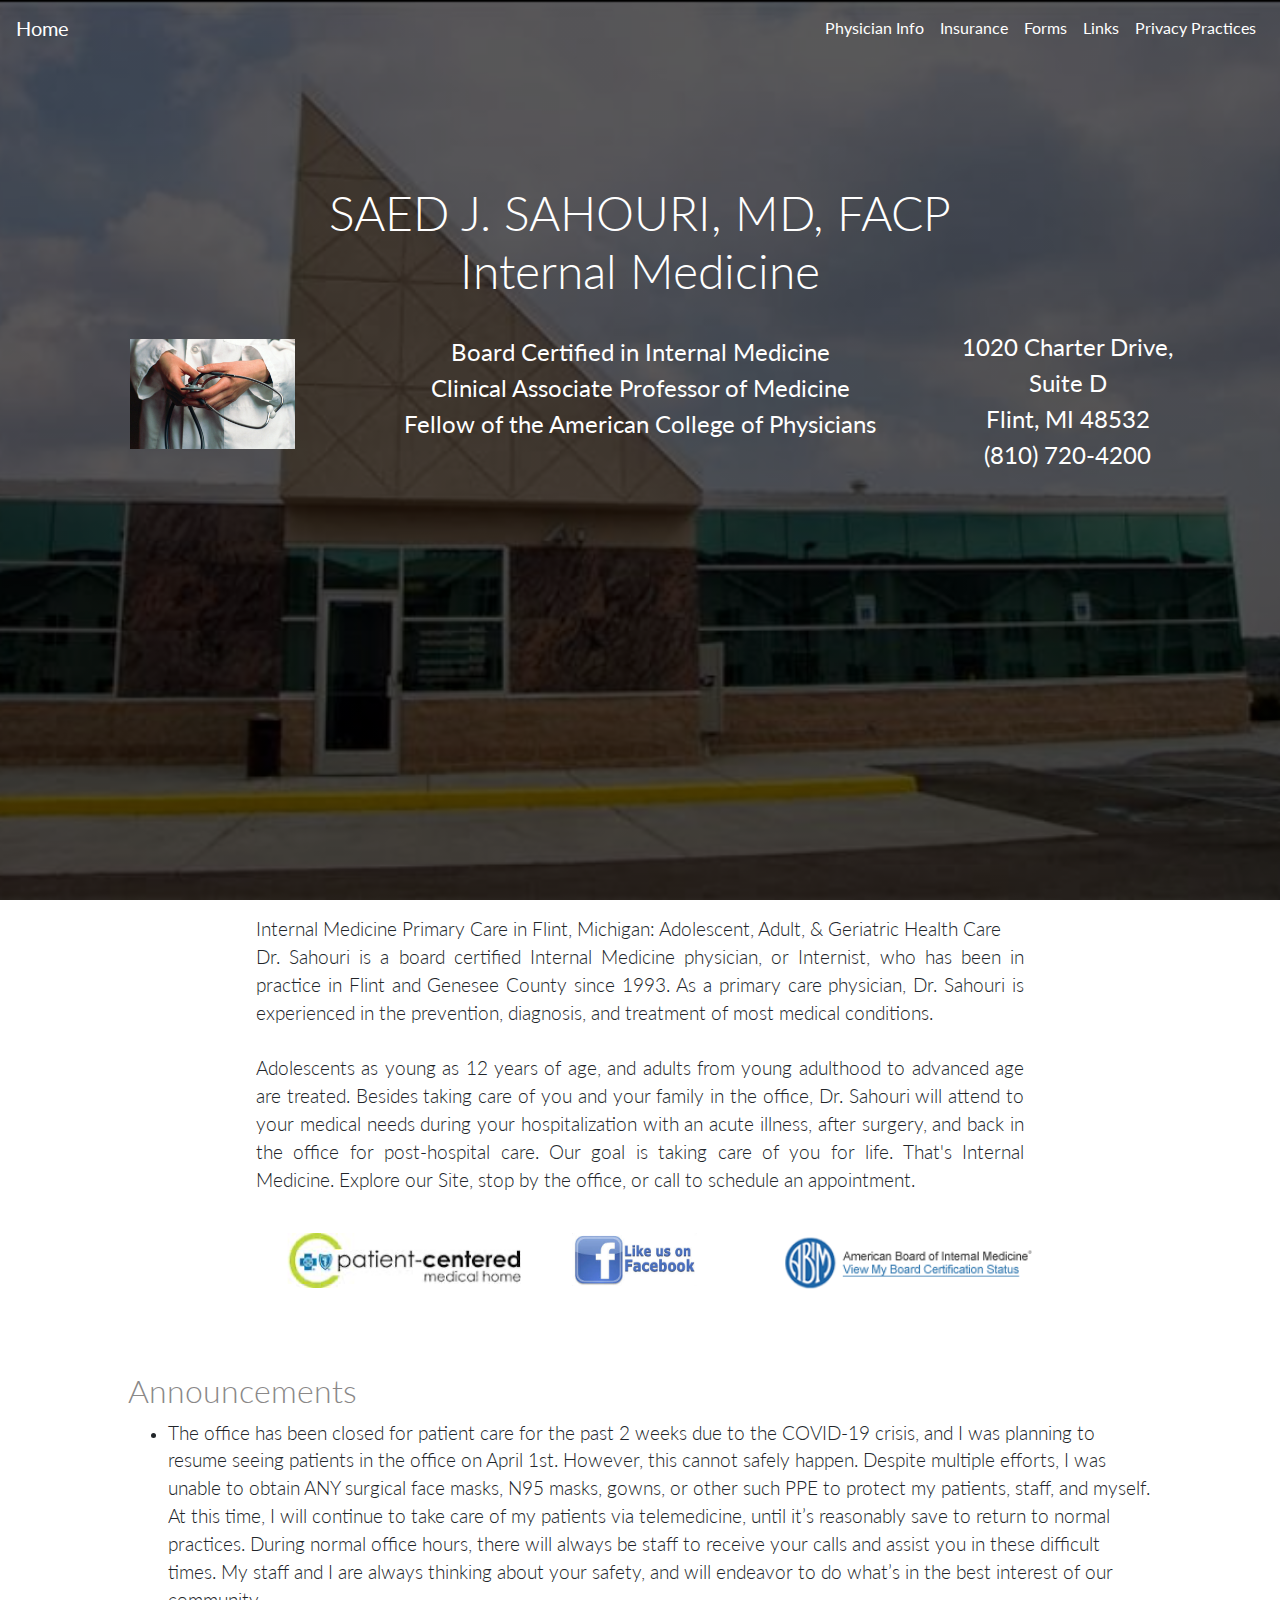
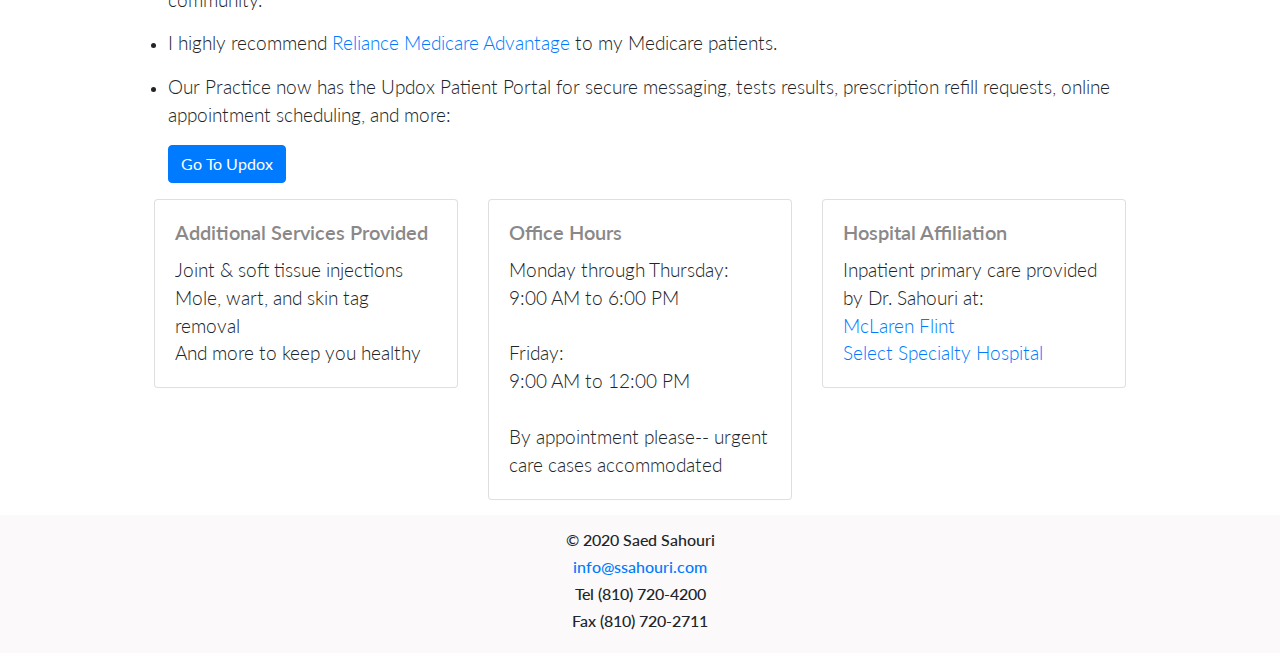
<file: index.html>
<!DOCTYPE html>
<html lang="en">

<head>
  <meta charset="UTF-8">
  <!-- <meta name="viewport" content="width=device-width, initial-scale=1.0"> -->
  <title>Dr. Sahouri</title>
  <link rel="stylesheet" href="https://stackpath.bootstrapcdn.com/bootstrap/4.4.1/css/bootstrap.min.css"
    integrity="sha384-Vkoo8x4CGsO3+Hhxv8T/Q5PaXtkKtu6ug5TOeNV6gBiFeWPGFN9MuhOf23Q9Ifjh" crossorigin="anonymous">
  <link rel="stylesheet" type="text/css" href="styles.css">

  <script src="https://code.jquery.com/jquery-3.4.1.slim.min.js"
    integrity="sha384-J6qa4849blE2+poT4WnyKhv5vZF5SrPo0iEjwBvKU7imGFAV0wwj1yYfoRSJoZ+n" crossorigin="anonymous">
  </script>
  <script src="https://cdn.jsdelivr.net/npm/popper.js@1.16.0/dist/umd/popper.min.js"
    integrity="sha384-Q6E9RHvbIyZFJoft+2mJbHaEWldlvI9IOYy5n3zV9zzTtmI3UksdQRVvoxMfooAo" crossorigin="anonymous">
  </script>
  <script src="https://stackpath.bootstrapcdn.com/bootstrap/4.4.1/js/bootstrap.min.js"
    integrity="sha384-wfSDF2E50Y2D1uUdj0O3uMBJnjuUD4Ih7YwaYd1iqfktj0Uod8GCExl3Og8ifwB6" crossorigin="anonymous">
  </script>
  <link href="https://fonts.googleapis.com/css?family=Lato:100,300,300i,400&display=swap" rel="stylesheet">
</head>

<body>
  <header>
    <nav class="navbar navbar-expand-lg navbar-dark">
      <button class="navbar-toggler" type="button" data-toggle="collapse" data-target="#navbarTogglerDemo02"
        aria-controls="navbarTogglerDemo02" aria-expanded="false" aria-label="Toggle navigation">
        <span class="navbar-toggler-icon"></span>
      </button>
      <div class="collapse navbar-collapse" id="navbarTogglerDemo02">
        <a class="navbar-brand" href="index.html">Home</a>
        <ul class="navbar-nav ml-auto mt-2 mt-lg-0">
          <li class="nav-item">
            <a class="nav-link text-white" href="physician.html">Physician Info</a>
          </li>
          <li class="nav-item">
            <a class="nav-link text-white" href="insurance.html">Insurance</a>
          </li>
          <li class="nav-item">
            <a class="nav-link text-white" href="forms.html">Forms</a>
          </li>
          <li class="nav-item">
            <a class="nav-link text-white" href="links.html">Links</a>
          </li>
          <li class="nav-item">
            <a class="nav-link text-white" href="privacy.html">Privacy Practices</a>
          </li>
        </ul>
      </div>
    </nav>
    <div class="main-title">
      <h1 class="name-title">
        SAED J. SAHOURI, MD, FACP <br>
        Internal Medicine
      </h1>
      <div class="container title-content">
        <div class="row">
          <div class="col-lg-3 col-md-3 col-sm-12">
            <img class="doc-stetho" src="img/handsteth.png" alt="doctor with stethoscope">
          </div>
          <div class="doc-description col-lg-6 col-md-6 col-sm-12">
            Board Certified in Internal Medicine <br>
            Clinical Associate Professor of Medicine <br>
            Fellow of the American College of Physicians
          </div>
          <div class="col-lg-3 col-md-3 col-sm-12 address">
            1020 Charter Drive, Suite D<br>
            Flint, MI 48532<br>
            (810) 720-4200 <br>
          </div>
        </div>
      </div>
    </div>

  </header>

  <section class="middle-content">
    <div>

      <p class="office-info">
        Internal Medicine Primary Care in Flint, Michigan: Adolescent, Adult, & Geriatric Health Care <br>
        Dr. Sahouri is a board certified Internal Medicine physician, or Internist, who has been in practice in Flint
        and Genesee County since 1993. As a primary care physician, Dr. Sahouri is experienced in the prevention,
        diagnosis, and treatment of most medical conditions. <br><br>

        Adolescents as young as 12 years of age, and adults from young adulthood to advanced age are treated. Besides
        taking care of you and your family in the office, Dr. Sahouri will attend to your medical needs during your
        hospitalization with an acute illness, after surgery, and back in the office for post-hospital care. Our goal
        is
        taking care of you for life. That's Internal Medicine. Explore our Site, stop by the office, or call to
        schedule
        an appointment.

      </p>

    </div>
    <div class="container middle-logos">
      <div class="row">
        <div class="col-lg-4 col-md-4 col-sm-12 column-spacer">
         <a href="https://www.bcbsm.com/content/dam/microsites/mpsers/pcmh-faq-brochure.pdf" target="_blank"> <img class="middle-icons" src="img/PCMH.png" alt="patient centered icon"></a>
        </div>
        <div class="col-lg-4 col-md-4 col-sm-12 facebook column-spacer">
          <a href="https://www.facebook.com/Saed-J-Sahouri-MD-PLLC-243380222856/" target="_blank"> <img class="facebook-logo"
              src="img/facebook.png" alt="facebook logo"></a>
        </div>
        <div class="col-lg-4 col-md-4 col-sm-12 column-spacer">
          <a href="https://www.abim.org/verify-physician/Sahouri-Saed-zaJ8rRZbCv8=.aspx" target="_blank"> <img class="middle-icons"
              src="img/board-cert.png" alt="board certified icon"></a>
        </div>
      </div>
    </div>
  </section>
  <section class="announcements">
    <div>
      <h2>
        Announcements
      </h2>
      <ul>
        <li>
          <p> The office has been closed for patient care for the past 2 weeks due to the COVID-19 crisis, and I was
          planning to resume seeing patients in the office on April 1st. However, this cannot safely happen. Despite
          multiple efforts, I was unable to obtain ANY surgical face masks, N95 masks, gowns, or other such PPE to
          protect
          my patients, staff, and myself. At this time, I will continue to take care of my patients via telemedicine,
          until it’s reasonably save to return to normal practices. During normal office hours, there will always be
          staff
          to receive your calls and assist you in these difficult times. My staff and I are always thinking about your
          safety, and will endeavor to do what’s in the best interest of our community.</p> 
        </li>

        <li>
          <p> I highly recommend <a href="https://www.reliancemedicareadvantage.org/" target="_blank"> Reliance Medicare Advantage</a> to my Medicare patients.</p> 
        </li>

        <li>
          <p> Our Practice now has the Updox Patient Portal for secure messaging, tests results, prescription refill
          requests, online appointment scheduling, and more:</p> 
          <a href="http://sahouri.myupdox.com"> <button type="button" class="btn btn-primary">Go To Updox</button></a>
        </li> 

      </ul>
    </div>
  </section>

  <section class="bottom-section">
    <div class="row">

      <div class="col-lg-4 col-md-12 col-sm-12">
        <div class="card">
          <div class="card-body">
            <h5 class="card-title">Additional Services Provided</h5>
            <p class="card-text office-info">Joint & soft tissue injections <br>
              Mole, wart, and skin tag removal <br>
              And more to keep you healthy</p>
          </div>
        </div>
      </div>
      <div class="col-lg-4 col-md-12 col-sm-12">
        <div class="card">
          <div class="card-body">
            <h5 class="card-title">Office Hours</h5>
            <p class="card-text office-info">Monday through Thursday: <br>
              9:00 AM to 6:00 PM <br> <br>
              Friday: <br>
              9:00 AM to 12:00 PM <br> <br>
              By appointment please-- urgent care cases accommodated </p>
          </div>
        </div>
      </div>
      <div class="col-lg-4 col-md-12 col-sm-12">
        <div class="card">
          <div class="card-body">
            <h5 class="card-title">Hospital Affiliation</h5>
            <p class="card-text office-info">Inpatient primary care provided by Dr. Sahouri at: <br>
              <a href="https://www.mclaren.org/flint/mclaren-flint-home" target="_blank">McLaren Flint</a> <br>
              <a href="https://flint.selectspecialtyhospitals.com/" target="_blank">Select Specialty Hospital</a> </p>
          </div>
        </div>
      </div>
    </div>
  </section>

  <footer>
    <div class="footer">
      <h6>© 2020 Saed Sahouri</h6>
      <h6><a href="mailto:info@ssahouri.com">info@ssahouri.com</a></h6>
      <h6>Tel (810) 720-4200</h6>
      <h6>Fax (810) 720-2711</h6>
    </div>
  </footer>

</body>

</html>
</file>
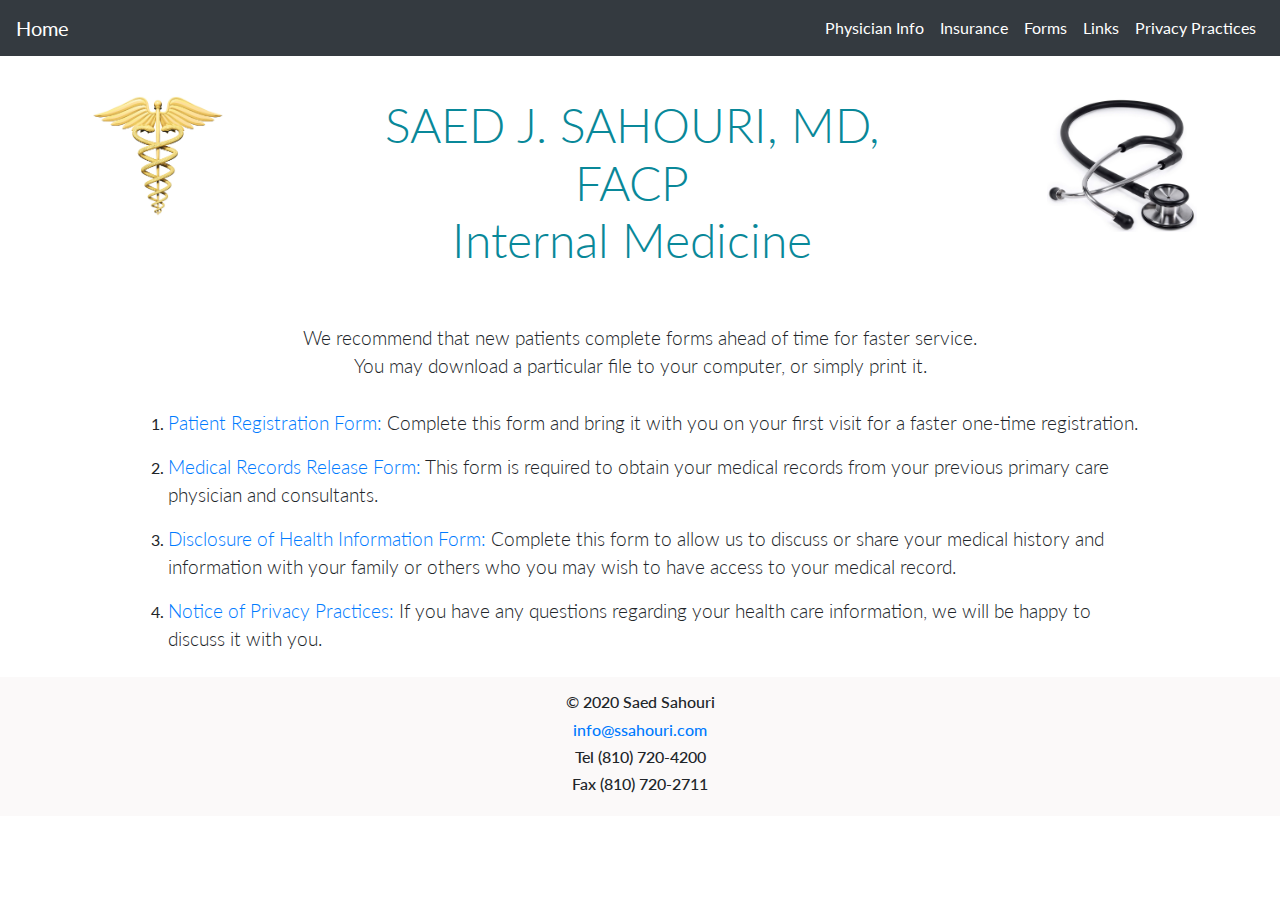
<file: forms.html>
<!DOCTYPE html>
<html lang="en">

<head>
  <meta charset="UTF-8">
  <meta name="viewport" content="width=device-width, initial-scale=1.0">
  <title>Insurance</title>
  <link rel="stylesheet" href="https://stackpath.bootstrapcdn.com/bootstrap/4.4.1/css/bootstrap.min.css"
    integrity="sha384-Vkoo8x4CGsO3+Hhxv8T/Q5PaXtkKtu6ug5TOeNV6gBiFeWPGFN9MuhOf23Q9Ifjh" crossorigin="anonymous">
  <link rel="stylesheet" type="text/css" href="sub-style.css">

  <script src="https://code.jquery.com/jquery-3.4.1.slim.min.js"
    integrity="sha384-J6qa4849blE2+poT4WnyKhv5vZF5SrPo0iEjwBvKU7imGFAV0wwj1yYfoRSJoZ+n" crossorigin="anonymous">
  </script>
  <script src="https://cdn.jsdelivr.net/npm/popper.js@1.16.0/dist/umd/popper.min.js"
    integrity="sha384-Q6E9RHvbIyZFJoft+2mJbHaEWldlvI9IOYy5n3zV9zzTtmI3UksdQRVvoxMfooAo" crossorigin="anonymous">
  </script>
  <script src="https://stackpath.bootstrapcdn.com/bootstrap/4.4.1/js/bootstrap.min.js"
    integrity="sha384-wfSDF2E50Y2D1uUdj0O3uMBJnjuUD4Ih7YwaYd1iqfktj0Uod8GCExl3Og8ifwB6" crossorigin="anonymous">
  </script>
  <link href="https://fonts.googleapis.com/css?family=Lato:100,300,300i,400&display=swap" rel="stylesheet">
</head>

<body>
  <nav class="navbar navbar-expand-lg navbar-dark bg-dark">
    <button class="navbar-toggler" type="button" data-toggle="collapse" data-target="#navbarTogglerDemo02"
      aria-controls="navbarTogglerDemo02" aria-expanded="false" aria-label="Toggle navigation">
      <span class="navbar-toggler-icon"></span>
    </button>
    <div class="collapse navbar-collapse" id="navbarTogglerDemo02">
      <a class="navbar-brand" href="index.html">Home</a>
      <ul class="navbar-nav ml-auto mt-2 mt-lg-0">
        <li class="nav-item">
          <a class="nav-link text-white" href="physician.html">Physician Info</a>
        </li>
        <li class="nav-item">
          <a class="nav-link text-white" href="insurance.html">Insurance</a>
        </li>
        <li class="nav-item">
          <a class="nav-link text-white" href="forms.html">Forms</a>
        </li>
        <li class="nav-item">
          <a class="nav-link text-white" href="links.html">Links</a>
        </li>
        <li class="nav-item">
          <a class="nav-link text-white" href="privacy.html">Privacy Practices</a>
        </li>
      </ul>
    </div>
  </nav>
  
    <div class="main-title">
      <div class="row">
        <div class="col-lg-3 col-md-12 col-sm-12">
          <img class="title-img" src="img/cad1.png" alt="caduceus">
        </div>
        <div class="col-lg-6 col-md-12 col-sm-12">
          <h1 class="name-title">
            SAED J. SAHOURI, MD, FACP <br>
            Internal Medicine
          </h1>
        </div>
        <div class="col-lg-3 col-md-12 col-sm-12">
          <img class="title-img" src="img/stethoscope.png" alt="stethoscope">
        </div>
      </div>
    </div>
  <div class="form-info">
    <p>
      We recommend that new patients complete forms ahead of time for faster service. <br>
      You may download a particular file to your computer, or simply print it.
    </p>
  </div>
  <div class="forms">
    <ol>
      <li>
        <p><a href="http://www.ssahouri.com/PatientRegistration.pdf" target="_blank">Patient Registration Form:</a>   Complete this form and bring it with you on your first visit for a faster one-time registration.</p>
      </li>
      <li>
        <p><a href="http://www.ssahouri.com/RecordsRelease.pdf" target="_blank">Medical Records Release Form:</a>   This form is required to obtain your medical records from your previous primary care physician and consultants.</p>
      </li>
      <li>
        <p><a href="http://www.ssahouri.com/DisclosureOfHhealthInformation.pdf" target="_blank">Disclosure of Health Information Form:</a>   Complete this form to allow us to discuss or share your medical history and information with your family or others who you may wish to have access to your medical record.</p>
      </li>
      <li>
        <p><a href="http://www.ssahouri.com/NoticeOfPrivacyPractices.pdf" target="_blank">Notice of Privacy Practices:</a>   If you have any questions regarding your health care information, we will be happy to discuss it with you.</p>
      </li>
    </ol>
  </div>
  <footer>
    <div class="footer">
      <h6>© 2020 Saed Sahouri</h6>
      <h6><a href="mailto:info@ssahouri.com">info@ssahouri.com</a></h6>
      <h6>Tel (810) 720-4200</h6>
      <h6>Fax (810) 720-2711</h6>
    </div>
  </footer>
</body>

</html>
</file>
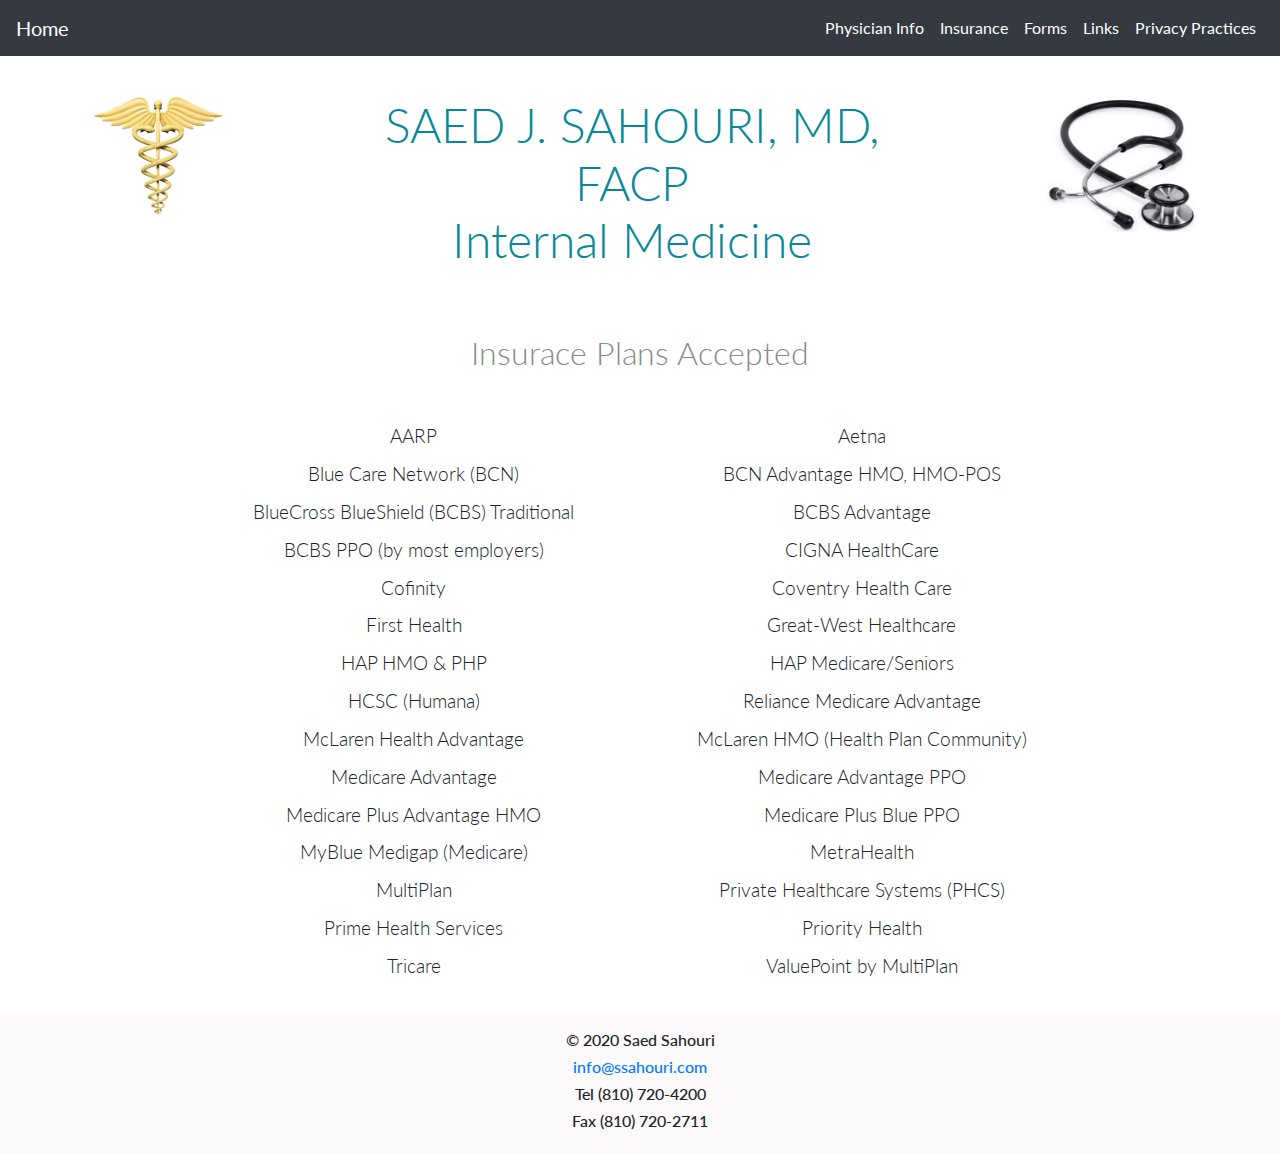
<file: insurance.html>
<!DOCTYPE html>
<html lang="en">

<head>
  <meta charset="UTF-8">
  <meta name="viewport" content="width=device-width, initial-scale=1.0">
  <title>Insurance</title>
  <link rel="stylesheet" href="https://stackpath.bootstrapcdn.com/bootstrap/4.4.1/css/bootstrap.min.css"
    integrity="sha384-Vkoo8x4CGsO3+Hhxv8T/Q5PaXtkKtu6ug5TOeNV6gBiFeWPGFN9MuhOf23Q9Ifjh" crossorigin="anonymous">
  <link rel="stylesheet" type="text/css" href="sub-style.css">

  <script src="https://code.jquery.com/jquery-3.4.1.slim.min.js"
    integrity="sha384-J6qa4849blE2+poT4WnyKhv5vZF5SrPo0iEjwBvKU7imGFAV0wwj1yYfoRSJoZ+n" crossorigin="anonymous">
  </script>
  <script src="https://cdn.jsdelivr.net/npm/popper.js@1.16.0/dist/umd/popper.min.js"
    integrity="sha384-Q6E9RHvbIyZFJoft+2mJbHaEWldlvI9IOYy5n3zV9zzTtmI3UksdQRVvoxMfooAo" crossorigin="anonymous">
  </script>
  <script src="https://stackpath.bootstrapcdn.com/bootstrap/4.4.1/js/bootstrap.min.js"
    integrity="sha384-wfSDF2E50Y2D1uUdj0O3uMBJnjuUD4Ih7YwaYd1iqfktj0Uod8GCExl3Og8ifwB6" crossorigin="anonymous">
  </script>
  <link href="https://fonts.googleapis.com/css?family=Lato:100,300,300i,400&display=swap" rel="stylesheet">
</head>

<body>
  <nav class="navbar navbar-expand-lg navbar-dark bg-dark">
    <button class="navbar-toggler" type="button" data-toggle="collapse" data-target="#navbarTogglerDemo02"
      aria-controls="navbarTogglerDemo02" aria-expanded="false" aria-label="Toggle navigation">
      <span class="navbar-toggler-icon"></span>
    </button>
    <div class="collapse navbar-collapse" id="navbarTogglerDemo02">
      <a class="navbar-brand" href="index.html">Home</a>
      <ul class="navbar-nav ml-auto mt-2 mt-lg-0">
        <li class="nav-item">
          <a class="nav-link text-white" href="physician.html">Physician Info</a>
        </li>
        <li class="nav-item">
          <a class="nav-link text-white" href="insurance.html">Insurance</a>
        </li>
        <li class="nav-item">
          <a class="nav-link text-white" href="forms.html">Forms</a>
        </li>
        <li class="nav-item">
          <a class="nav-link text-white" href="links.html">Links</a>
        </li>
        <li class="nav-item">
          <a class="nav-link text-white" href="privacy.html">Privacy Practices</a>
        </li>
      </ul>
    </div>
  </nav>

  <div class="main-title">
    <div class="title-content">
      <div class="row">
        <div class="col-lg-3 col-md-12 col-sm-12">
          <img class="title-img" src="img/cad1.png" alt="caduceus">
        </div>
        <div class="col-lg-6 col-md-12 col-sm-12">
          <h1 class="name-title">
            SAED J. SAHOURI, MD, FACP <br>
            Internal Medicine
          </h1>
        </div>
        <div class="col-lg-3 col-md-12 col-sm-12">
          <img class="title-img" src="img/stethoscope.png" alt="stethoscope">
        </div>
      </div>
    </div>
  </div>
  <div class="insurance-title">
    <h2>Insurace Plans Accepted</h2>
  </div>
  <div class="grid-container">
    <div class="grid-item">AARP</div>
    <div class="grid-item">Aetna</div>
    <div class="grid-item"> Blue Care Network (BCN)</div>
    <div class="grid-item"> BCN Advantage HMO, HMO-POS</div>
    <div class="grid-item"> BlueCross BlueShield (BCBS) Traditional</div>
    <div class="grid-item"> BCBS Advantage</div>
    <div class="grid-item"> BCBS PPO (by most employers)</div>
    <div class="grid-item"> CIGNA HealthCare </div>
    <div class="grid-item"> Cofinity</div>
    <div class="grid-item">  Coventry Health Care</div>
    <div class="grid-item"> First Health </div>
    <div class="grid-item">  Great-West Healthcare</div>
    <div class="grid-item">  HAP HMO & PHP</div>
    <div class="grid-item">  HAP Medicare/Seniors</div>
    <div class="grid-item">  HCSC (Humana)</div>
    <div class="grid-item">  Reliance Medicare Advantage </div>
    <div class="grid-item"> McLaren Health Advantage</div>
    <div class="grid-item"> McLaren HMO (Health Plan Community)</div>
    <div class="grid-item">  Medicare Advantage</div>
    <div class="grid-item"> Medicare Advantage PPO</div>
    <div class="grid-item">  Medicare Plus Advantage HMO</div>
    <div class="grid-item">  Medicare Plus Blue PPO</div>
    <div class="grid-item"> MyBlue Medigap (Medicare) </div>
    <div class="grid-item"> MetraHealth </div>
    <div class="grid-item">MultiPlan </div>
    <div class="grid-item">  Private Healthcare Systems (PHCS)</div>
    <div class="grid-item">  Prime Health Services</div>
    <div class="grid-item">  Priority Health</div>
    <div class="grid-item">  Tricare</div>
    <div class="grid-item">  ValuePoint by MultiPlan</div>
  </div>
  <footer>
    <div class="footer">
      <h6>© 2020 Saed Sahouri</h6>
      <h6><a href="mailto:info@ssahouri.com">info@ssahouri.com</a></h6>
      <h6>Tel (810) 720-4200</h6>
      <h6>Fax (810) 720-2711</h6>
    </div>
  </footer>

</body>

</html>
</file>
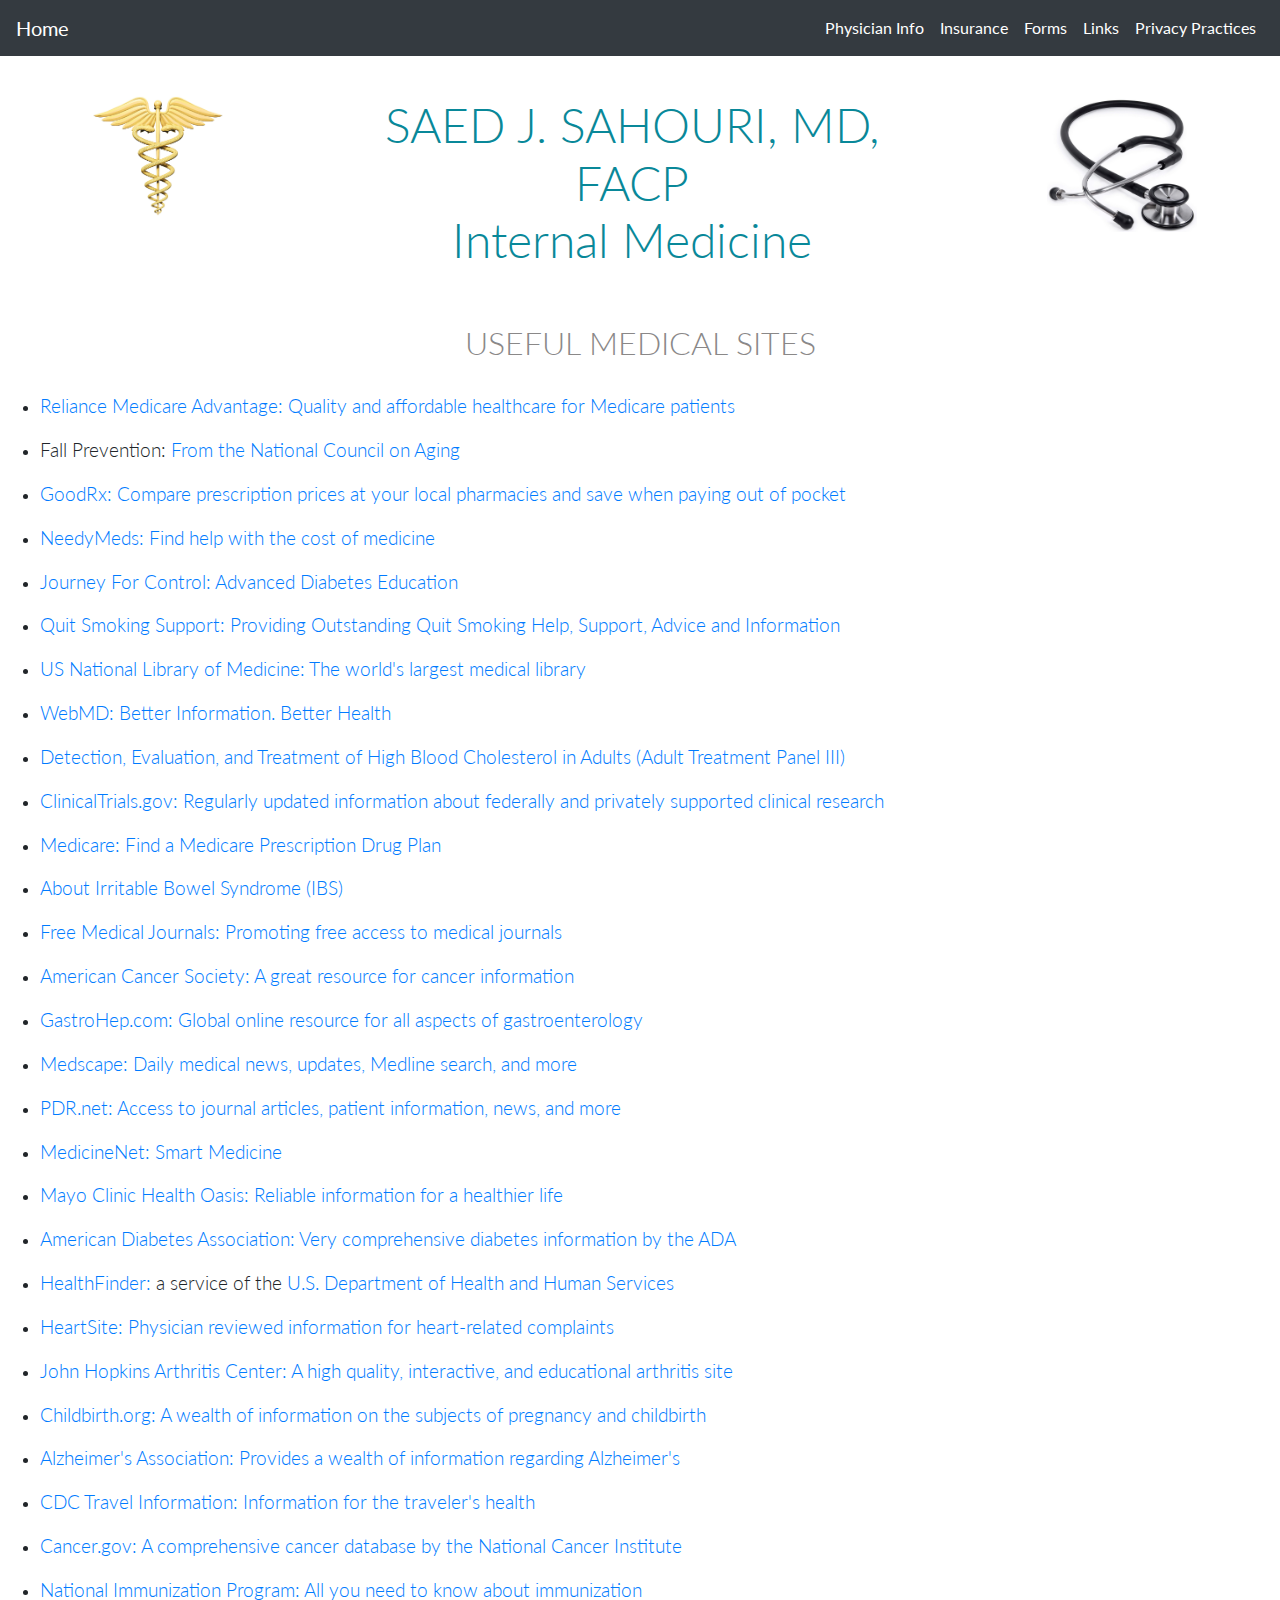
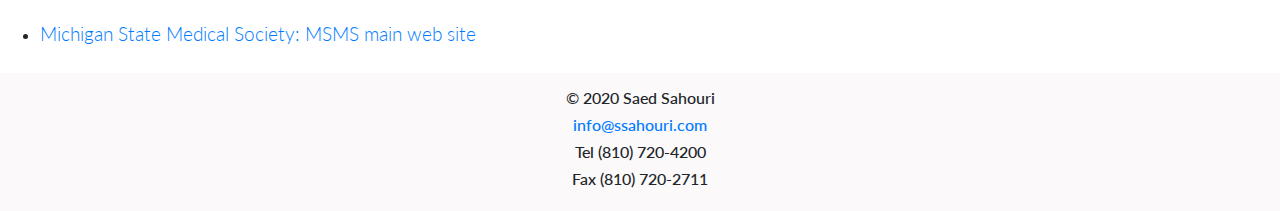
<file: links.html>
<!DOCTYPE html>
<html lang="en">

<head>
  <meta charset="UTF-8">
  <meta name="viewport" content="width=device-width, initial-scale=1.0">
  <title>Insurance</title>
  <link rel="stylesheet" href="https://stackpath.bootstrapcdn.com/bootstrap/4.4.1/css/bootstrap.min.css"
    integrity="sha384-Vkoo8x4CGsO3+Hhxv8T/Q5PaXtkKtu6ug5TOeNV6gBiFeWPGFN9MuhOf23Q9Ifjh" crossorigin="anonymous">
  <link rel="stylesheet" type="text/css" href="sub-style.css">

  <script src="https://code.jquery.com/jquery-3.4.1.slim.min.js"
    integrity="sha384-J6qa4849blE2+poT4WnyKhv5vZF5SrPo0iEjwBvKU7imGFAV0wwj1yYfoRSJoZ+n" crossorigin="anonymous">
  </script>
  <script src="https://cdn.jsdelivr.net/npm/popper.js@1.16.0/dist/umd/popper.min.js"
    integrity="sha384-Q6E9RHvbIyZFJoft+2mJbHaEWldlvI9IOYy5n3zV9zzTtmI3UksdQRVvoxMfooAo" crossorigin="anonymous">
  </script>
  <script src="https://stackpath.bootstrapcdn.com/bootstrap/4.4.1/js/bootstrap.min.js"
    integrity="sha384-wfSDF2E50Y2D1uUdj0O3uMBJnjuUD4Ih7YwaYd1iqfktj0Uod8GCExl3Og8ifwB6" crossorigin="anonymous">
  </script>
  <link href="https://fonts.googleapis.com/css?family=Lato:100,300,300i,400&display=swap" rel="stylesheet">
</head>

<body>
  <nav class="navbar navbar-expand-lg navbar-dark bg-dark">
    <button class="navbar-toggler" type="button" data-toggle="collapse" data-target="#navbarTogglerDemo02"
      aria-controls="navbarTogglerDemo02" aria-expanded="false" aria-label="Toggle navigation">
      <span class="navbar-toggler-icon"></span>
    </button>
    <div class="collapse navbar-collapse" id="navbarTogglerDemo02">
      <a class="navbar-brand" href="index.html">Home</a>
      <ul class="navbar-nav ml-auto mt-2 mt-lg-0">
        <li class="nav-item">
          <a class="nav-link text-white" href="physician.html">Physician Info</a>
        </li>
        <li class="nav-item">
          <a class="nav-link text-white" href="insurance.html">Insurance</a>
        </li>
        <li class="nav-item">
          <a class="nav-link text-white" href="forms.html">Forms</a>
        </li>
        <li class="nav-item">
          <a class="nav-link text-white" href="links.html">Links</a>
        </li>
        <li class="nav-item">
          <a class="nav-link text-white" href="privacy.html">Privacy Practices</a>
        </li>
      </ul>
    </div>
  </nav>

  <div class="main-title">
    <div class="row">
      <div class="col-lg-3 col-md-12 col-sm-12">
        <img class="title-img" src="img/cad1.png" alt="caduceus">
      </div>
      <div class="col-lg-6 col-md-12 col-sm-12">
        <h1 class="name-title">
          SAED J. SAHOURI, MD, FACP <br>
          Internal Medicine
        </h1>
      </div>
      <div class="col-lg-3 col-md-12 col-sm-12">
        <img class="title-img" src="img/stethoscope.png" alt="stethoscope">
      </div>
    </div>
  </div>
  <div class="sub-title">
    <h2>USEFUL MEDICAL SITES</h2>
  </div>
  <div class="site-list">
    <ul>
      <li>
        <p> <a href="https://www.reliancemedicareadvantage.org/" target="_blank">Reliance Medicare Advantage: Quality
            and affordable healthcare for Medicare patients</a> </p>
      </li>
      <li>
        <p>Fall Prevention: <a href="https://www.ncoa.org/healthy-aging/falls-prevention/" target="_blank">From the
            National Council on Aging</a> </p>
      </li>
      <li>
        <p> <a href="https://www.goodrx.com/" target="_blank">GoodRx: Compare prescription prices at your local
            pharmacies and save when paying out of pocket</a> </p>
      </li>
      <li>
        <p> <a href="https://www.needymeds.org/" target="_blank">NeedyMeds: Find help with the cost of medicine</a> </p>
      </li>
      <li>
        <p><a href="https://www.journeyforcontrol.com/" target="_blank">Journey For Control: Advanced Diabetes
            Education</a> </p>
      </li>
      <li>
        <p><a href="http://www.quitsmokingsupport.com/" target="_blank">Quit Smoking Support: Providing Outstanding Quit
            Smoking Help, Support, Advice and Information</a> </p>
      </li>
      <li>
        <p><a href="https://www.nlm.nih.gov/" target="_blank">US National Library of Medicine: The world's largest
            medical library</a> </p>
      </li>
      <li>
        <p><a href="https://www.webmd.com/" target="_blank">WebMD: Better Information. Better Health</a></p>
      </li>
      <li>
        <p><a href="https://www.nhlbi.nih.gov/health-topics/management-blood-cholesterol-in-adults"
            target="_blank">Detection, Evaluation, and Treatment of High Blood Cholesterol in Adults (Adult Treatment
            Panel III)</a> </p>
      </li>
      <li>
        <p><a href="https://clinicaltrials.gov/ct2/" target="_blank">ClinicalTrials.gov: Regularly updated information
            about federally and privately supported clinical research</a> </p>
      </li>
      <li>
        <p><a href="https://www.medicare.gov/" target="_blank">Medicare: Find a Medicare Prescription Drug Plan</a> </p>
      </li>
      <li>
        <p><a href="https://aboutibs.org/" target="_blank">About Irritable Bowel Syndrome (IBS)</a> </p>
      </li>
      <li>
        <p><a href="http://www.freemedicaljournals.com/" target="_blank">Free Medical Journals: Promoting free access to
            medical journals</a> </p>
      </li>
      <li>
        <p><a href="https://www.cancer.org/" target="_blank">American Cancer Society: A great resource for cancer
            information</a> </p>
      </li>
      <li>
        <p><a href="https://onlinelibrary.wiley.com/journal/14781239" target="_blank">GastroHep.com: Global online
            resource for all aspects of gastroenterology</a> </p>
      </li>
      <li>
        <p><a href="https://www.medscape.com/" target="_blank">Medscape: Daily medical news, updates, Medline search,
            and more</a> </p>
      </li>
      <li>
        <p><a href="https://www.pdr.net/" target="_blank">PDR.net: Access to journal articles, patient information,
            news, and more</a> </p>
      </li>
      <li>
        <p><a href="https://www.medicinenet.com/script/main/hp.asp" target="_blank">MedicineNet: Smart Medicine</a> </p>
      </li>
      <li>
        <p><a href="https://www.mayoclinic.org/" target="_blank">Mayo Clinic Health Oasis: Reliable information for a
            healthier life</a> </p>
      </li>
      <li>
        <p><a href="https://www.diabetes.org/" target="_blank">American Diabetes Association: Very comprehensive
            diabetes information by the ADA</a> </p>
      </li>
      <li>
        <p><a href="https://health.gov/myhealthfinder" target="_blank">HealthFinder:</a> a service of the <a
            href="https://www.hhs.gov/" target="_blank">U.S. Department of Health and Human Services</a> </p>
      </li>
      <li>
        <p><a href="http://www.heartsite.com/" target="_blank">HeartSite: Physician reviewed information for
            heart-related complaints</a> </p>
      </li>
      <li>
        <p><a href="https://www.hopkinsarthritis.org/" target="_blank">John Hopkins Arthritis Center: A high quality,
            interactive, and educational arthritis site</a> </p>
      </li>
      <li>
        <p><a href="http://childbirth.org/" target="_blank">Childbirth.org: A wealth of information on the subjects of
            pregnancy and childbirth</a> </p>
      </li>
      <li>
        <p><a href="https://www.alz.org/" target="_blank">Alzheimer's Association: Provides a wealth of information
            regarding Alzheimer's</a> </p>
      </li>
      <li>
        <p><a href="https://wwwnc.cdc.gov/travel" target="_blank">CDC Travel Information: Information for the traveler's
            health</a> </p>
      </li>
      <li>
        <p><a href="https://www.cancer.gov/" target="_blank">Cancer.gov: A comprehensive cancer database by the National
            Cancer Institute</a> </p>
      </li>
      <li>
        <p><a href="https://www.cdc.gov/maso/pdf/NIPfs.pdf" target="_blank">National Immunization Program: All you need
            to know about immunization</a> </p>
      </li>
      <li>
        <p><a href="https://www.msms.org/" target="_blank">Michigan State Medical Society: MSMS main web site</a> </p>
      </li>
    </ul>
  </div>
  <footer>
    <div class="footer">
      <h6>© 2020 Saed Sahouri</h6>
      <h6><a href="mailto:info@ssahouri.com">info@ssahouri.com</a></h6>
      <h6>Tel (810) 720-4200</h6>
      <h6>Fax (810) 720-2711</h6>
    </div>
  </footer>
</body>

</html>
</file>
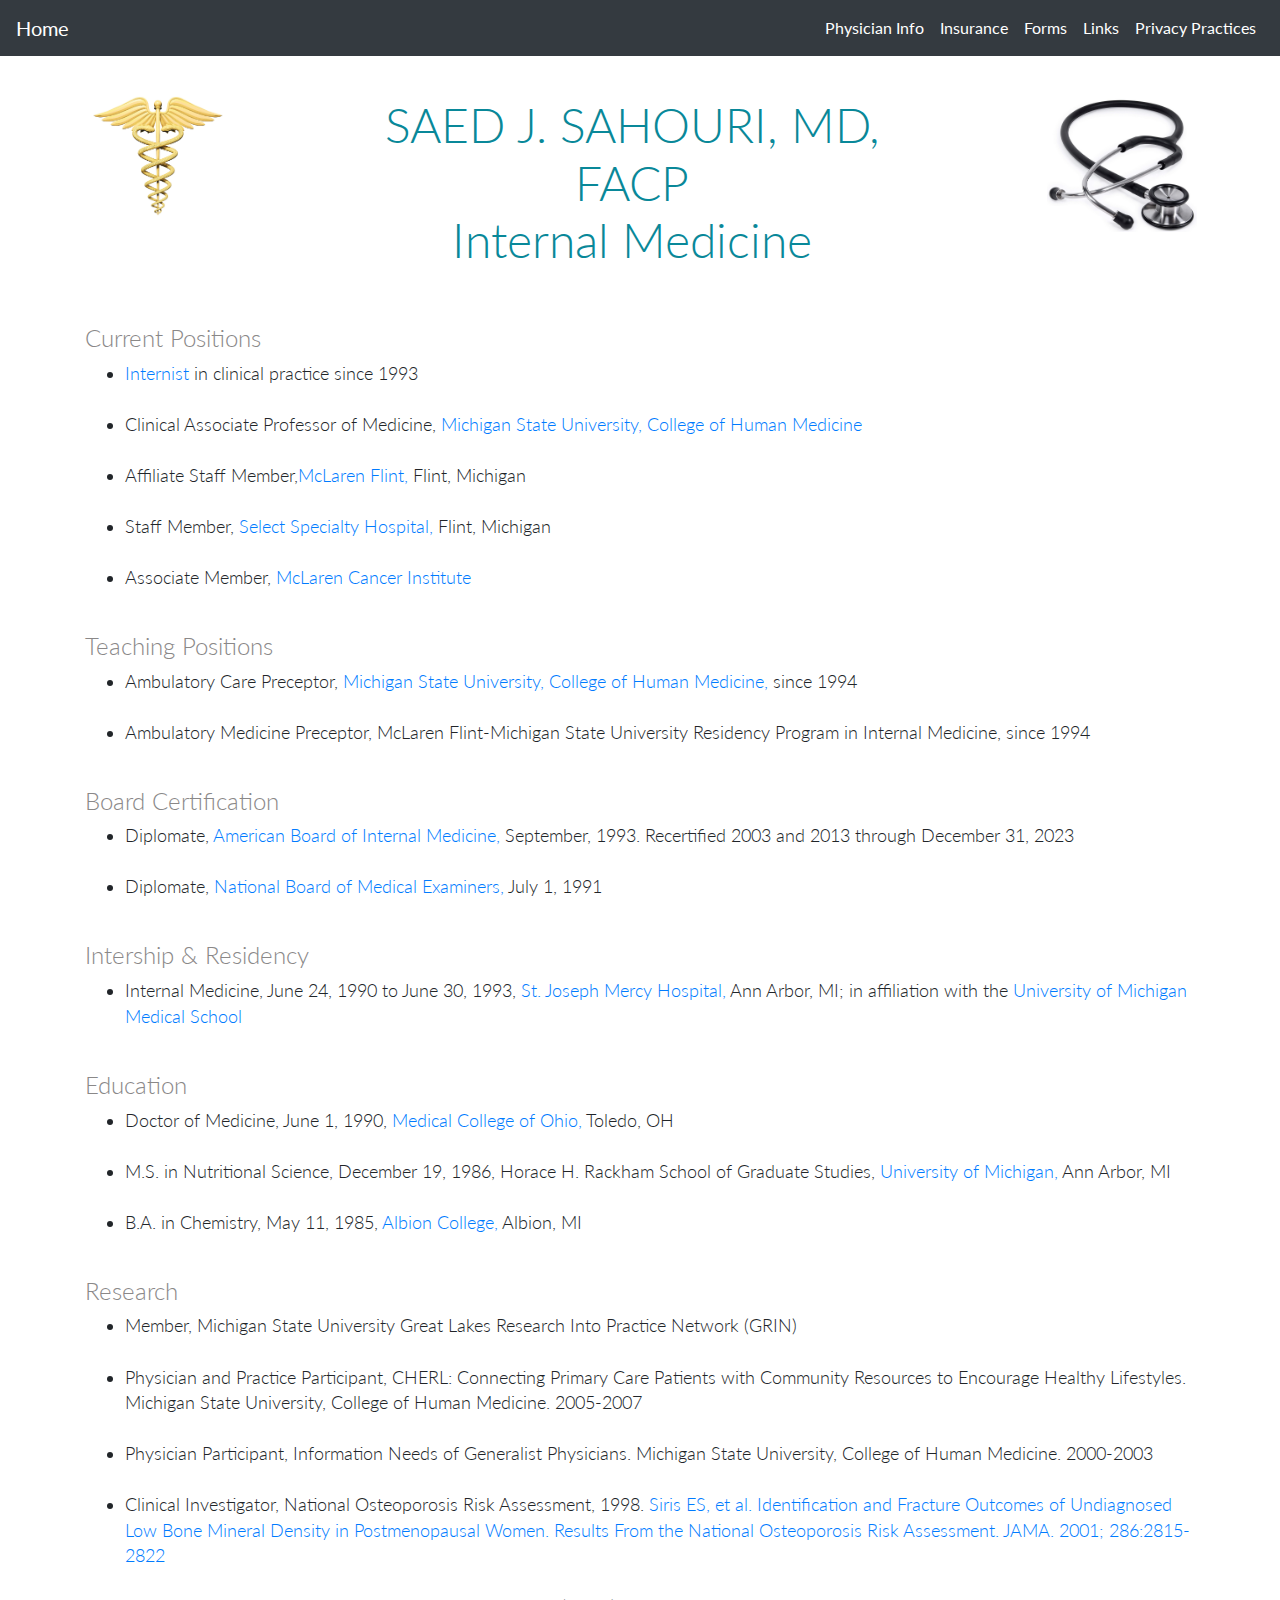
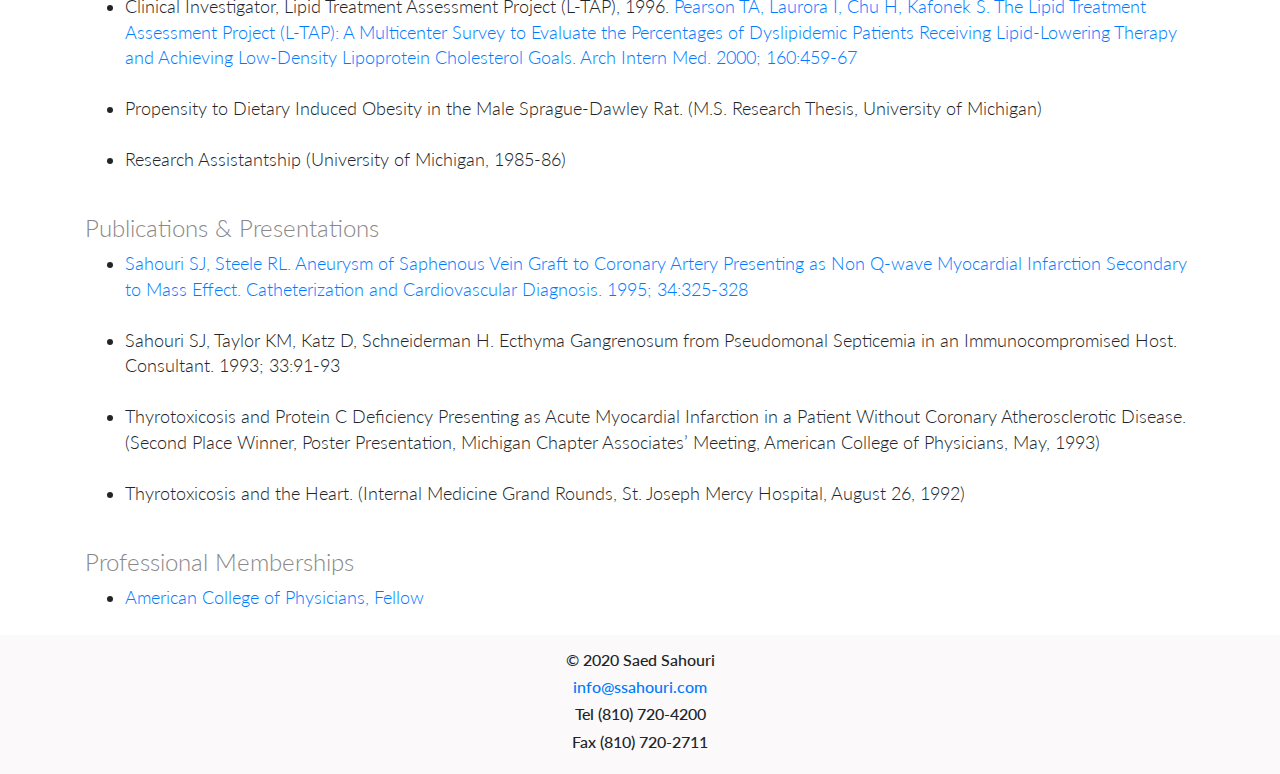
<file: physician.html>
<!DOCTYPE html>
<html lang="en">

<head>
  <meta charset="UTF-8">
  <meta name="viewport" content="width=device-width, initial-scale=1.0">
  <title>Insurance</title>
  <link rel="stylesheet" href="https://stackpath.bootstrapcdn.com/bootstrap/4.4.1/css/bootstrap.min.css"
    integrity="sha384-Vkoo8x4CGsO3+Hhxv8T/Q5PaXtkKtu6ug5TOeNV6gBiFeWPGFN9MuhOf23Q9Ifjh" crossorigin="anonymous">
  <link rel="stylesheet" type="text/css" href="sub-style.css">

  <script src="https://code.jquery.com/jquery-3.4.1.slim.min.js"
    integrity="sha384-J6qa4849blE2+poT4WnyKhv5vZF5SrPo0iEjwBvKU7imGFAV0wwj1yYfoRSJoZ+n" crossorigin="anonymous">
  </script>
  <script src="https://cdn.jsdelivr.net/npm/popper.js@1.16.0/dist/umd/popper.min.js"
    integrity="sha384-Q6E9RHvbIyZFJoft+2mJbHaEWldlvI9IOYy5n3zV9zzTtmI3UksdQRVvoxMfooAo" crossorigin="anonymous">
  </script>
  <script src="https://stackpath.bootstrapcdn.com/bootstrap/4.4.1/js/bootstrap.min.js"
    integrity="sha384-wfSDF2E50Y2D1uUdj0O3uMBJnjuUD4Ih7YwaYd1iqfktj0Uod8GCExl3Og8ifwB6" crossorigin="anonymous">
  </script>
  <link href="https://fonts.googleapis.com/css?family=Lato:100,300,300i,400&display=swap" rel="stylesheet">
</head>

<body>
  <nav class="navbar navbar-expand-lg navbar-dark bg-dark">
    <button class="navbar-toggler" type="button" data-toggle="collapse" data-target="#navbarTogglerDemo02"
      aria-controls="navbarTogglerDemo02" aria-expanded="false" aria-label="Toggle navigation">
      <span class="navbar-toggler-icon"></span>
    </button>
    <div class="collapse navbar-collapse" id="navbarTogglerDemo02">
      <a class="navbar-brand" href="index.html">Home</a>
      <ul class="navbar-nav ml-auto mt-2 mt-lg-0">
        <li class="nav-item">
          <a class="nav-link text-white" href="physician.html">Physician Info</a>
        </li>
        <li class="nav-item">
          <a class="nav-link text-white" href="insurance.html">Insurance</a>
        </li>
        <li class="nav-item">
          <a class="nav-link text-white" href="forms.html">Forms</a>
        </li>
        <li class="nav-item">
          <a class="nav-link text-white" href="links.html">Links</a>
        </li>
        <li class="nav-item">
          <a class="nav-link text-white" href="privacy.html">Privacy Practices</a>
        </li>
      </ul>
    </div>
  </nav>

  <div class="main-title">
    <div class="row">
      <div class="col-lg-3 col-md-12 col-sm-12">
        <img class="title-img" src="img/cad1.png" alt="caduceus">
      </div>
      <div class="col-lg-6 col-md-12 col-sm-12">
        <h1 class="name-title">
          SAED J. SAHOURI, MD, FACP <br>
          Internal Medicine
        </h1>
      </div>
      <div class="col-lg-3 col-md-12 col-sm-12">
        <img class="title-img" src="img/stethoscope.png" alt="stethoscope">
      </div>
    </div>
  </div>
  <div class="container doc-info">
    <h4>Current Positions</h4>
    <ul>
      <li>
        <a href="https://www.doctorsforadults.com/about/?dfa" target="_blank">Internist</a>  in clinical practice since 1993
      </li>
      <br>
      <li>
        Clinical Associate Professor of Medicine, <a href="http://humanmedicine.msu.edu/" target="_blank">Michigan State University, College of Human Medicine</a> 
      </li>
      <br>
      <li>
        Affiliate Staff Member,<a href="https://www.mclaren.org/flint/mclaren-flint-home" target="_blank">McLaren Flint,</a>  Flint, Michigan
      </li>
      <br>
      <li>
        Staff Member, <a href="https://flint.selectspecialtyhospitals.com/" target="_blank">Select Specialty Hospital,</a>  Flint, Michigan
      </li>
      <br>
      <li>
        Associate Member, <a href="https://www.mclaren.org/main/cancer-services" target="_blank">McLaren Cancer Institute</a> 
      </li>
    </ul>
    <br>
    <h4>Teaching Positions</h4>
    <ul>
      <li>
        Ambulatory Care Preceptor, <a href="http://humanmedicine.msu.edu/" target="_blank">Michigan State University, College of Human Medicine,</a>  since 1994
      </li>
      <br>
      <li>
        Ambulatory Medicine Preceptor, McLaren Flint-Michigan State University Residency Program in Internal Medicine,
        since 1994
      </li>
    </ul>
    <br>
    <h4>Board Certification</h4>
    <ul>
      <li>
        Diplomate, <a href="https://www.abim.org/" target="_blank">American Board of Internal Medicine,</a>  September, 1993. Recertified 2003 and 2013 through December 31,
        2023
      </li>
      <br>
      <li>
        Diplomate, <a href="https://www.nbme.org/" target="_blank">National Board of Medical Examiners,</a>  July 1, 1991
      </li>
    </ul>
    <br>
    <h4>Intership & Residency</h4>
    <ul>
      <li>
        Internal Medicine, June 24, 1990 to June 30, 1993, <a href="https://www.stjoeshealth.org/" target="_blank">St. Joseph Mercy Hospital,</a>  Ann Arbor, MI; in affiliation with
        the <a href="https://medicine.umich.edu/medschool/" target="_blank">University of Michigan Medical School</a> 
      </li>
    </ul>
    <br>
    <h4>Education</h4>
    <ul>
      <li>
        Doctor of Medicine, June 1, 1990, <a href="https://www.utoledo.edu/med/" target="_blank">Medical College of Ohio,</a>  Toledo, OH
      </li>
      <br>
      <li>
        M.S. in Nutritional Science, December 19, 1986, Horace H. Rackham School of Graduate Studies, <a href="https://umich.edu/" target="_blank">University of
          Michigan,</a>  Ann Arbor, MI
      </li>
      <br>
      <li>
        B.A. in Chemistry, May 11, 1985, <a href="https://www.albion.edu/" target="_blank">Albion College,</a>  Albion, MI
      </li>
    </ul>
    <br>
    <h4>Research</h4>
    <ul>
      <li>
        Member, Michigan State University Great Lakes Research Into Practice Network (GRIN)
      </li>
      <br>
      <li>
        Physician and Practice Participant, CHERL: Connecting Primary Care Patients with Community Resources to
        Encourage Healthy Lifestyles. Michigan State University, College of Human Medicine. 2005-2007
      </li>
      <br>
      <li>
        Physician Participant, Information Needs of Generalist Physicians. Michigan State University, College of Human
        Medicine. 2000-2003
      </li>
      <br>
      <li>
        Clinical Investigator, National Osteoporosis Risk Assessment, 1998. <a href="http://www.ssahouri.com/fracture.pdf" target="_blank">Siris ES, et al. Identification and Fracture
          Outcomes of Undiagnosed Low Bone Mineral Density in Postmenopausal Women. Results From the National Osteoporosis
          Risk Assessment. JAMA. 2001; 286:2815-2822</a> 
      </li>
      <br>
      <li>
        Clinical Investigator, Lipid Treatment Assessment Project (L-TAP), 1996. <a href="http://www.ssahouri.com/LTAP.pdf" target="_blank">Pearson TA, Laurora I, Chu H, Kafonek
          S. The Lipid Treatment Assessment Project (L-TAP): A Multicenter Survey to Evaluate the Percentages of
          Dyslipidemic Patients Receiving Lipid-Lowering Therapy and Achieving Low-Density Lipoprotein Cholesterol Goals.
          Arch Intern Med. 2000; 160:459-67</a> 
      </li>
      <br>
      <li>
        Propensity to Dietary Induced Obesity in the Male Sprague-Dawley Rat. (M.S. Research Thesis, University of
        Michigan)
      </li>
      <br>
      <li>
        Research Assistantship (University of Michigan, 1985-86)
      </li>
    </ul>
    <br>
    <h4>Publications & Presentations</h4>
    <ul>
      <li>
        <a href="https://onlinelibrary.wiley.com/doi/abs/10.1002/ccd.1810340211" target="_blank">Sahouri SJ, Steele RL. Aneurysm of Saphenous Vein Graft to Coronary Artery Presenting as Non Q-wave Myocardial
          Infarction Secondary to Mass Effect. Catheterization and Cardiovascular Diagnosis. 1995; 34:325-328</a> 
      </li>
      <br>
      <li>
        Sahouri SJ, Taylor KM, Katz D, Schneiderman H. Ecthyma Gangrenosum from Pseudomonal Septicemia in an
        Immunocompromised Host. Consultant. 1993; 33:91-93
      </li>
      <br>
      <li>
        Thyrotoxicosis and Protein C Deficiency Presenting as Acute Myocardial Infarction in a Patient Without Coronary
        Atherosclerotic Disease. (Second Place Winner, Poster Presentation, Michigan Chapter Associates’ Meeting,
        American College of Physicians, May, 1993)
      </li>
      <br>
      <li>
        Thyrotoxicosis and the Heart. (Internal Medicine Grand Rounds, St. Joseph Mercy Hospital, August 26, 1992)
      </li>
    </ul>
    <br>
    <h4>Professional Memberships</h4>
    <ul>
      <li>
       <a href="https://www.acponline.org/" target="_blank">American College of Physicians,</a>  <a href="http://www.ssahouri.com/ACP_patient_information.pdf" target="_blank">Fellow</a> 
      </li>
    </ul>
  </div>
  <footer>
    <div class="footer">
      <h6>© 2020 Saed Sahouri</h6>
      <h6><a href="mailto:info@ssahouri.com">info@ssahouri.com</a></h6>
      <h6>Tel (810) 720-4200</h6>
      <h6>Fax (810) 720-2711</h6>
    </div>
  </footer>
</body>

</html>
</file>
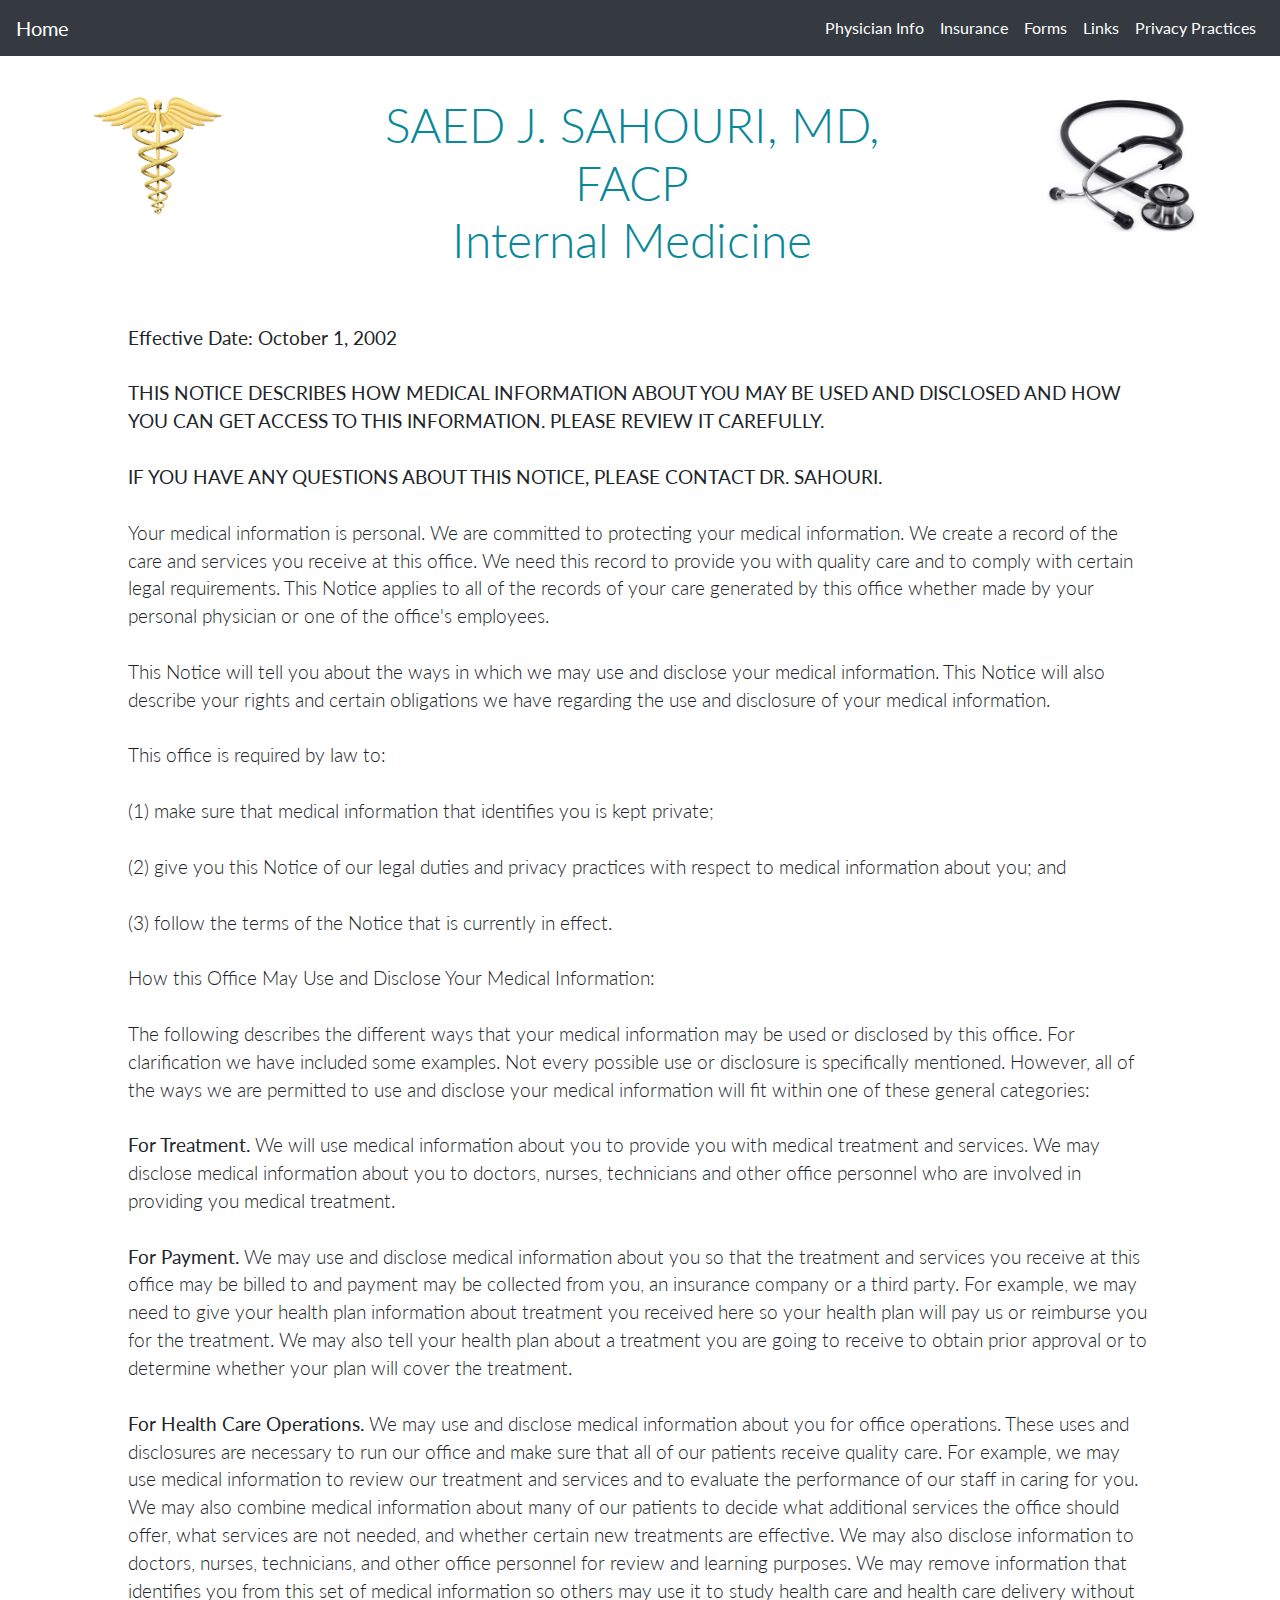
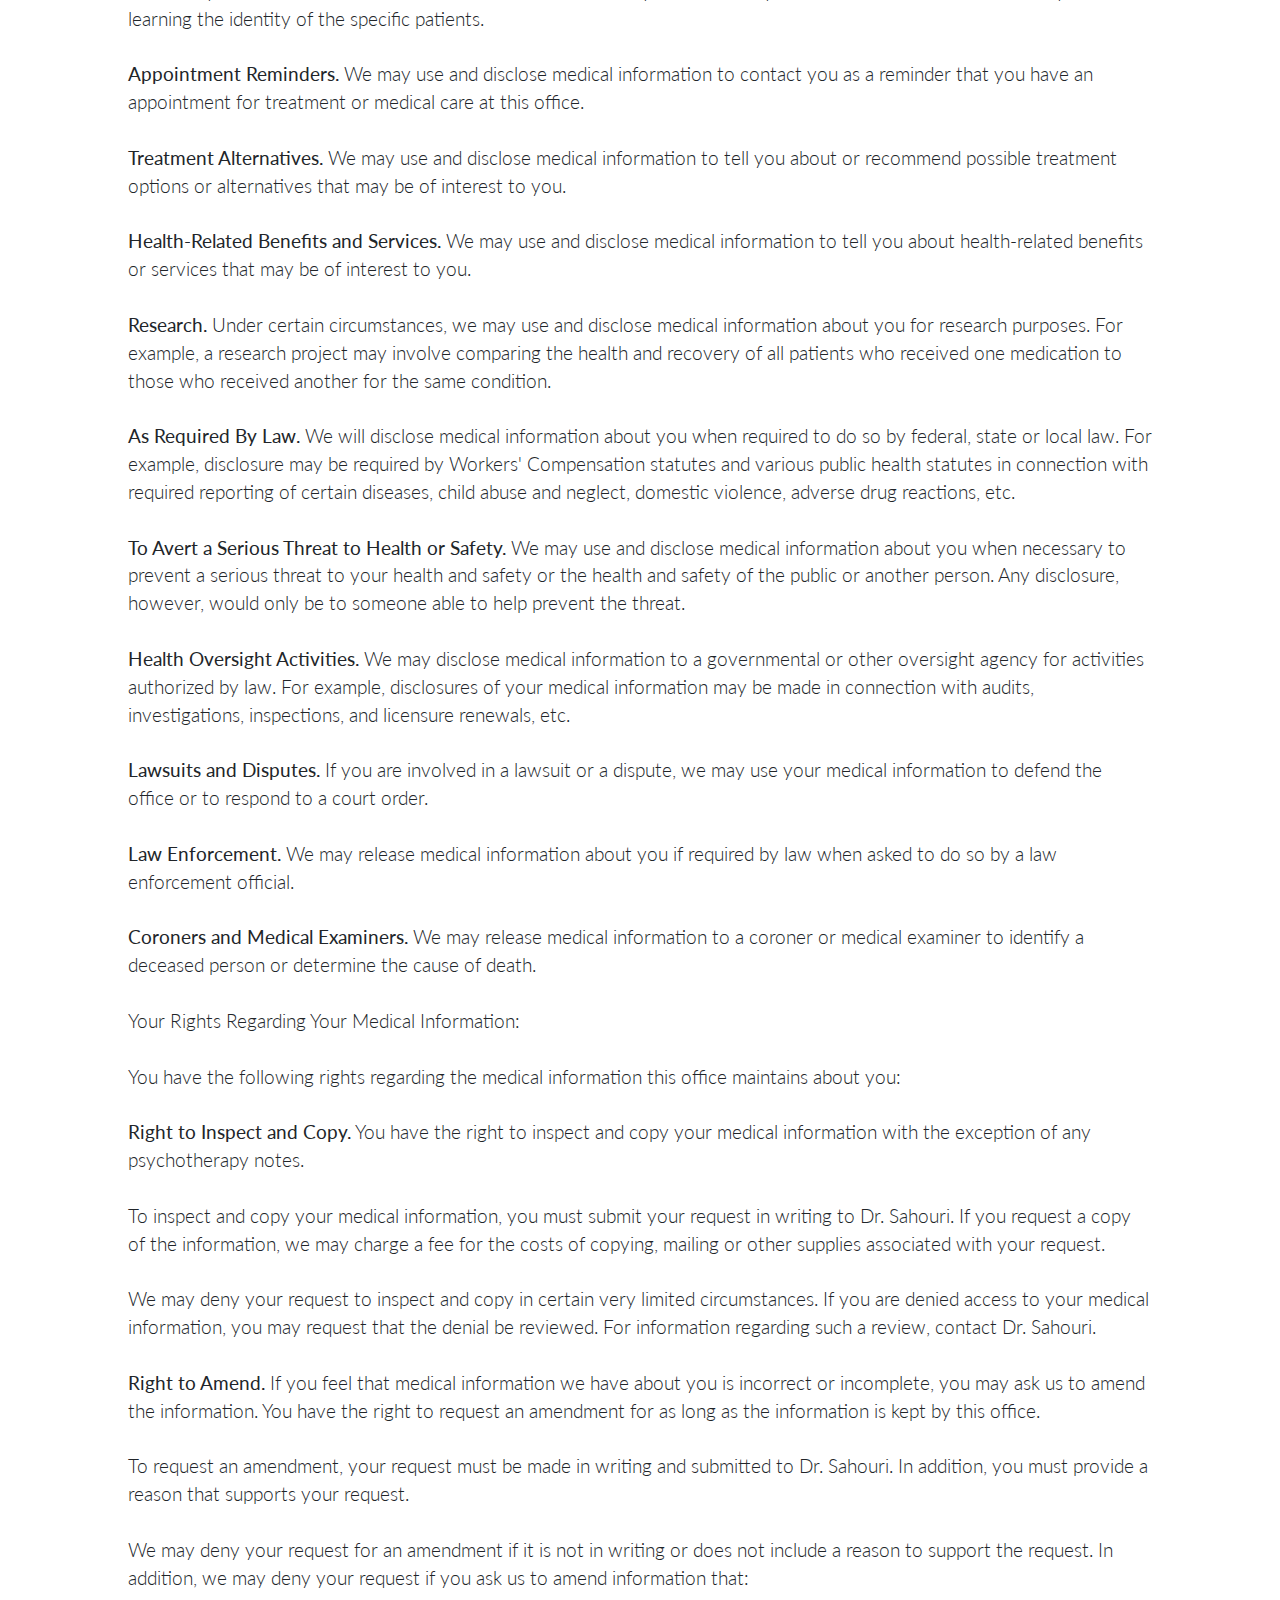
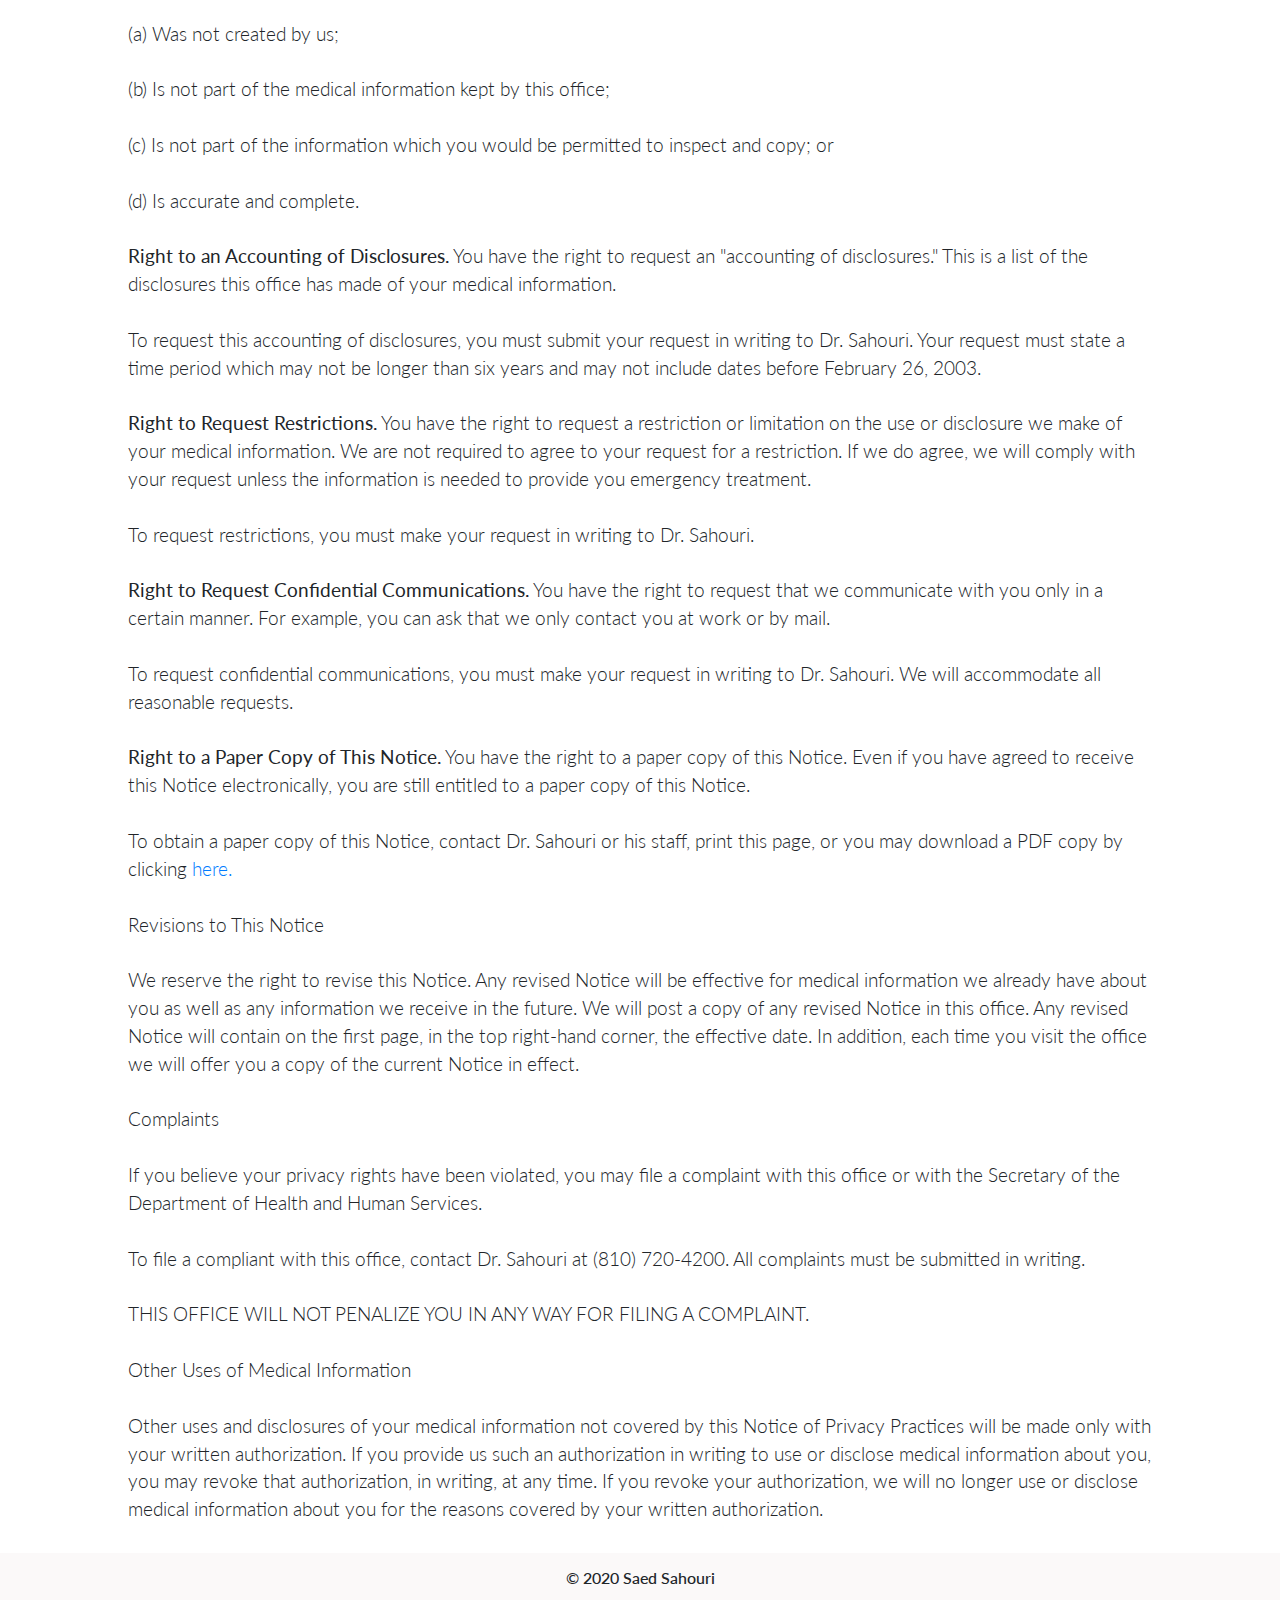
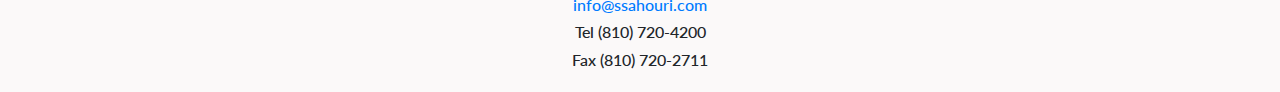
<file: privacy.html>
<!DOCTYPE html>
<html lang="en">

<head>
  <meta charset="UTF-8">
  <meta name="viewport" content="width=device-width, initial-scale=1.0">
  <title>Insurance</title>
  <link rel="stylesheet" href="https://stackpath.bootstrapcdn.com/bootstrap/4.4.1/css/bootstrap.min.css"
    integrity="sha384-Vkoo8x4CGsO3+Hhxv8T/Q5PaXtkKtu6ug5TOeNV6gBiFeWPGFN9MuhOf23Q9Ifjh" crossorigin="anonymous">
  <link rel="stylesheet" type="text/css" href="sub-style.css">

  <script src="https://code.jquery.com/jquery-3.4.1.slim.min.js"
    integrity="sha384-J6qa4849blE2+poT4WnyKhv5vZF5SrPo0iEjwBvKU7imGFAV0wwj1yYfoRSJoZ+n" crossorigin="anonymous">
  </script>
  <script src="https://cdn.jsdelivr.net/npm/popper.js@1.16.0/dist/umd/popper.min.js"
    integrity="sha384-Q6E9RHvbIyZFJoft+2mJbHaEWldlvI9IOYy5n3zV9zzTtmI3UksdQRVvoxMfooAo" crossorigin="anonymous">
  </script>
  <script src="https://stackpath.bootstrapcdn.com/bootstrap/4.4.1/js/bootstrap.min.js"
    integrity="sha384-wfSDF2E50Y2D1uUdj0O3uMBJnjuUD4Ih7YwaYd1iqfktj0Uod8GCExl3Og8ifwB6" crossorigin="anonymous">
  </script>
  <link href="https://fonts.googleapis.com/css?family=Lato:100,300,300i,400&display=swap" rel="stylesheet">
</head>

<body>
  <nav class="navbar navbar-expand-lg navbar-dark bg-dark">
    <button class="navbar-toggler" type="button" data-toggle="collapse" data-target="#navbarTogglerDemo02"
      aria-controls="navbarTogglerDemo02" aria-expanded="false" aria-label="Toggle navigation">
      <span class="navbar-toggler-icon"></span>
    </button>
    <div class="collapse navbar-collapse" id="navbarTogglerDemo02">
      <a class="navbar-brand" href="index.html">Home</a>
      <ul class="navbar-nav ml-auto mt-2 mt-lg-0">
        <li class="nav-item">
          <a class="nav-link text-white" href="physician.html">Physician Info</a>
        </li>
        <li class="nav-item">
          <a class="nav-link text-white" href="insurance.html">Insurance</a>
        </li>
        <li class="nav-item">
          <a class="nav-link text-white" href="forms.html">Forms</a>
        </li>
        <li class="nav-item">
          <a class="nav-link text-white" href="links.html">Links</a>
        </li>
        <li class="nav-item">
          <a class="nav-link text-white" href="privacy.html">Privacy Practices</a>
        </li>
      </ul>
    </div>
  </nav>
  
    <div class="main-title">
      <div class="row">
        <div class="col-lg-3 col-md-12 col-sm-12">
          <img class="title-img" src="img/cad1.png" alt="caduceus">
        </div>
        <div class="col-lg-6 col-md-12 col-sm-12">
          <h1 class="name-title">
            SAED J. SAHOURI, MD, FACP <br>
            Internal Medicine
          </h1>
        </div>
        <div class="col-lg-3 col-md-12 col-sm-12">
          <img class="title-img" src="img/stethoscope.png" alt="stethoscope">
        </div>
      </div>
    </div>
  <div class="privacy-letter">
    <p>


    <strong> Effective Date:  October 1, 2002 <br> <br>

    THIS NOTICE DESCRIBES HOW MEDICAL INFORMATION ABOUT YOU MAY BE USED AND DISCLOSED AND HOW YOU CAN GET ACCESS TO THIS INFORMATION.  PLEASE REVIEW IT CAREFULLY. <br> <br>

    IF YOU HAVE ANY QUESTIONS ABOUT THIS NOTICE, PLEASE CONTACT DR. SAHOURI.</strong> <br> <br>

    Your medical information is personal. We are committed to protecting your medical information. We create a record of the care and services you receive at this office. We need this record to provide you with quality care and to comply with certain legal requirements. This Notice applies to all of the records of your care generated by this office whether made by your personal physician or one of the office's employees. <br> <br>

    This Notice will tell you about the ways in which we may use and disclose your medical information. This Notice will also describe your rights and certain obligations we have regarding the use and disclosure of your medical information. <br> <br>

    This office is required by law to: <br> <br>

(1) make sure that medical information that identifies you is kept private; <br> <br>

(2) give you this Notice of our legal duties and privacy practices with respect to medical information about you; and <br> <br>

(3) follow the terms of the Notice that is currently in effect. <br> <br>

    How this Office May Use and Disclose Your Medical Information: <br> <br>

    The following describes the different ways that your medical information may be used or disclosed by this office. For clarification we have included some examples. Not every possible use or disclosure is specifically mentioned. However, all of the ways we are permitted to use and disclose your medical information will fit within one of these general categories: <br> <br>

    <strong>For Treatment.</strong>  We will use medical information about you to provide you with medical treatment and services. We may disclose medical information about you to doctors, nurses, technicians and other office personnel who are involved in providing you medical treatment. <br> <br>

    <strong>For Payment.</strong>  We may use and disclose medical information about you so that the treatment and services you receive at this office may be billed to and payment may be collected from you, an insurance company or a third party. For example, we may need to give your health plan information about treatment you received here so your health plan will pay us or reimburse you for the treatment. We may also tell your health plan about a treatment you are going to receive to obtain prior approval or to determine whether your plan will cover the treatment. <br> <br>

    <strong>For Health Care Operations.</strong>  We may use and disclose medical information about you for office operations. These uses and disclosures are necessary to run our office and make sure that all of our patients receive quality care. For example, we may use medical information to review our treatment and services and to evaluate the performance of our staff in caring for you. We may also combine medical information about many of our patients to decide what additional services the office should offer, what services are not needed, and whether certain new treatments are effective. We may also disclose information to doctors, nurses, technicians, and other office personnel for review and learning purposes. We may remove information that identifies you from this set of medical information so others may use it to study health care and health care delivery without learning the identity of the specific patients. <br> <br>

    <strong>Appointment Reminders.</strong>  We may use and disclose medical information to contact you as a reminder that you have an appointment for treatment or medical care at this office. <br> <br>

    <strong>Treatment Alternatives.</strong>  We may use and disclose medical information to tell you about or recommend possible treatment options or alternatives that may be of interest to you. <br> <br>

    <strong>Health-Related Benefits and Services.</strong>  We may use and disclose medical information to tell you about health-related benefits or services that may be of interest to you. <br> <br>

    <strong>Research.</strong>  Under certain circumstances, we may use and disclose medical information about you for research purposes. For example, a research project may involve comparing the health and recovery of all patients who received one medication to those who received another for the same condition. <br> <br>

    <strong>As Required By Law.</strong>  We will disclose medical information about you when required to do so by federal, state or local law. For example, disclosure may be required by Workers' Compensation statutes and various public health statutes in connection with required reporting of certain diseases, child abuse and neglect, domestic violence, adverse drug reactions, etc. <br> <br>

    <strong>To Avert a Serious Threat to Health or Safety.</strong>  We may use and disclose medical information about you when necessary to prevent a serious threat to your health and safety or the health and safety of the public or another person. Any disclosure, however, would only be to someone able to help prevent the threat. <br> <br>

    <strong>Health Oversight Activities.</strong>  We may disclose medical information to a governmental or other oversight agency for activities authorized by law. For example, disclosures of your medical information may be made in connection with audits, investigations, inspections, and licensure renewals, etc. <br> <br>

    <strong>Lawsuits and Disputes.</strong>  If you are involved in a lawsuit or a dispute, we may use your medical information to defend the office or to respond to a court order. <br> <br>

    <strong>Law Enforcement.</strong>  We may release medical information about you if required by law when asked to do so by a law enforcement official. <br> <br>

    <strong>Coroners and Medical Examiners.</strong>  We may release medical information to a coroner or medical examiner to identify a deceased person or determine the cause of death. <br> <br>

    Your Rights Regarding Your Medical Information: <br> <br>

    You have the following rights regarding the medical information this office maintains about you: <br> <br>

    <strong>Right to Inspect and Copy.</strong>  You have the right to inspect and copy your medical information with the exception of any psychotherapy notes. <br> <br>

    To inspect and copy your medical information, you must submit your request in writing to Dr. Sahouri.  If you request a copy of the information, we may charge a fee for the costs of copying, mailing or other supplies associated with your request. <br> <br>

    We may deny your request to inspect and copy in certain very limited circumstances. If you are denied access to your medical information, you may request that the denial be reviewed. For information regarding such a review, contact Dr. Sahouri. <br> <br>

    <strong>Right to Amend.</strong>  If you feel that medical information we have about you is incorrect or incomplete, you may ask us to amend the information. You have the right to request an amendment for as long as the information is kept by this office. <br> <br>

    To request an amendment, your request must be made in writing and submitted to Dr. Sahouri. In addition, you must provide a reason that supports your request. <br> <br>

    We may deny your request for an amendment if it is not in writing or does not include a reason to support the request. In addition, we may deny your request if you ask us to amend information that: <br><br>

(a) Was not created by us; <br> <br>

(b) Is not part of the medical information kept by this office; <br> <br>

(c) Is not part of the information which you would be permitted to inspect and copy; or <br> <br>

(d) Is accurate and complete. <br> <br>

    <strong>Right to an Accounting of Disclosures.</strong>  You have the right to request an "accounting of disclosures." This is a list of the disclosures this office has made of your medical information. <br> <br>

    To request this accounting of disclosures, you must submit your request in writing to Dr. Sahouri. Your request must state a time period which may not be longer than six years and may not include dates before February 26, 2003. <br> <br>

    <strong>Right to Request Restrictions.</strong>  You have the right to request a restriction or limitation on the use or disclosure we make of your medical information. We are not required to agree to your request for a restriction. If we do agree, we will comply with your request unless the information is needed to provide you emergency treatment. <br> <br>

    To request restrictions, you must make your request in writing to Dr. Sahouri. <br> <br>

    <strong>Right to Request Confidential Communications.</strong>  You have the right to request that we communicate with you only in a certain manner. For example, you can ask that we only contact you at work or by mail. <br><br>

    To request confidential communications, you must make your request in writing to Dr. Sahouri. We will accommodate all reasonable requests. <br><br>

    <strong>Right to a Paper Copy of This Notice.</strong>  You have the right to a paper copy of this Notice. Even if you have agreed to receive this Notice electronically, you are still entitled to a paper copy of this Notice. <br><br>

    To obtain a paper copy of this Notice, contact Dr. Sahouri or his staff, print this page, or you may download a PDF copy by clicking <a href="forms.html">here.</a>  <br><br>

    Revisions to This Notice <br><br>

    We reserve the right to revise this Notice. Any revised Notice will be effective for medical information we already have about you as well as any information we receive in the future. We will post a copy of any revised Notice in this office.  Any revised Notice will contain on the first page, in the top right-hand corner, the effective date. In addition, each time you visit the office we will offer you a copy of the current Notice in effect. <br><br>

    Complaints <br><br>

    If you believe your privacy rights have been violated, you may file a complaint with this office or with the Secretary of the Department of Health and Human Services. <br><br>

    To file a compliant with this office, contact Dr. Sahouri at (810) 720-4200. All complaints must be submitted in writing. <br><br>

    THIS OFFICE WILL NOT PENALIZE YOU IN ANY WAY FOR FILING A COMPLAINT. <br><br>

    Other Uses of Medical Information <br><br>

    Other uses and disclosures of your medical information not covered by this Notice of Privacy Practices will be made only with your written authorization. If you provide us such an authorization in writing to use or disclose medical information about you, you may revoke that authorization, in writing, at any time. If you revoke your authorization, we will no longer use or disclose medical information about you for the reasons covered by your written authorization.

    </p>
  </div>
  <footer>
    <div class="footer">
      <h6>© 2020 Saed Sahouri</h6>
      <h6><a href="mailto:info@ssahouri.com">info@ssahouri.com</a></h6>
      <h6>Tel (810) 720-4200</h6>
      <h6>Fax (810) 720-2711</h6>
    </div>
  </footer>
</body>

</html>
</file>
<file: styles.css>
/* * {
   margin: 0;
   padding: 0;
 } */

 body {
   font-family: 'Lato', 'Arial', sans-serif;
 }

 h1 {
   font-size: 240%;
   font-weight: 300;
 }

 h2 {
   font-weight: 300;
   color: rgb(138, 136, 136);
 }

 h5 {
   font-weight: 600;
   color: rgb(138, 136, 136);
 }

 p {
  line-height: 145%;
  font-weight: 300;
  font-size: 120%;
 }




 /* ----------TITLE SECTION ------------ */
 header {
   background-image: linear-gradient(rgba(0, 0, 0, 0.651), rgba(0, 0, 0, 0.651)), url(img/building.png);
   background-size: cover;
   background-position: center;
   height: 100vh;
   color: #ffffff;
 }

 .address {
   color: #ffffff;
 }

 .main-title {
   text-align: center;
   position: inline-block;
   margin-top: 10%;
   
 }

 .name-title {
   font-size: 300%;
 }


 .title-content {
   margin-top: 30px;
   font-size: 150%;
   margin-bottom: 15px;
 }

 .doc-stetho {
   width: 165px;
   height: auto;
   margin-top: 10px;
   
 }

 .doc-description {
   text-align: center;
   margin-top: 5px;
   margin-bottom: 10px;
}



.column-spacer {
  margin-bottom: 30px;
}





 /* ----------MIDDLE SECTION------------- */
 .middle-content {
   margin: 15px 20%;
   text-align: justify;
   

 }

 /* .office-info {
   line-height: 145%;
   font-weight: 300;
   font-size: 120% ;
 } */

 .middle-logos {

   margin-top: 40px;
 }

 .middle-icons {
   width: 250px;
   height: auto;
   
 }

 .facebook-logo {
  width: 125px;
  height: auto;
  margin-left: 20%;
}

 /* ---------ANNOUNCEMENTS----------- */
 .announcements {
   margin: 50px 10% 0 10%;
   /* font-weight: 300;
   font-size: 120%;
   line-height: 145%; */
 }

 /* --------BOTTOM SECTION------------ */
 .bottom-section {
   margin: 15px 12%;
 }

 .footer {
   background-color: rgba(245, 241, 241, 0.418);
   text-align: center;
   padding-top: 15px;
   padding-bottom: 15px;
 }

/* -----------MOBILE RESPONSIVE--------------- */
@media only screen and (max-width: 600px) {

 header {
   /* background-image: linear-gradient(rgba(0, 0, 0, 0.651), rgba(0, 0, 0, 0.651)), url(img/building.png);
   background-size: cover;
   background-position: center; */
   /* height: 100vh; */
   color: #ffffff;
 }
}
</file>
<file: sub-style.css>
/* --------ALL PAGES------------------ */

body {
  font-family: 'Lato', 'Arial', sans-serif;
}

h1 {
  font-size: 300%;
  font-weight: 300;
  color: rgb(9, 136, 153);
}

h2,
h4 {
  font-weight: 300;
  color: rgb(138, 136, 136);
}

p {
  line-height: 145%;
  font-weight: 300;
  font-size: 120% ;
}

.main-title {
  text-align: center;
  position: inline-block;
  margin: 40px 1%;
 
}

.name-title {
  margin-bottom: 15px;
  margin-right: 15px;
}

.title-img {
  width: 150px;
  height: auto;
 
}

.footer {
  background-color: rgba(245, 241, 241, 0.418);
  text-align: center;
  padding-top: 15px;
  padding-bottom: 15px;
  margin-top: 25px;
}


/* ---------INSURANCE PAGE----------- */
.insurance-title {
  position: inline-block;
  text-align: center;
  margin: 50px 25%;
}

.grid-container {
  display: grid;
  grid-template-columns: auto auto;
  text-align: center;
  line-height: 145%;
  font-weight: 300;
  font-size: 120% ;
  margin: auto 15%;
}

.grid-item {
  margin-bottom: 10px;
}


/* -----------PHYSICIAN PAGE-------------- */
.doc-info {
  line-height: 145%;
  font-weight: 300;
  font-size: 110% ;
}


/* ----------FORM PAGE------------ */
.form-info {
  margin: 30px 15%;
  text-align: center;
}

.forms {
  margin: 0 10%;
}


/* ---------PRIVACY PAGE------------- */
.privacy-letter {
  margin: 30px 10%;
}



/* ---------LINK PAGE-------------- */
.sub-title {
  margin: 30px 10%;
  display: block;
  text-align: center;
}

.site-list {
  margin: 10 5%;
}


/* ---------MOBILE RESPONSIVE--------------- */
@media only screen and (max-width: 600px) {
  .grid-container {
    display: grid;
    grid-template-columns: auto;
    line-height: 145%;
    font-weight: 300;
    font-size: 120%;
    text-align: left;
  }
  .form-info {
    text-align: left;
    margin: 30px 15%;
  }
}
</file>
